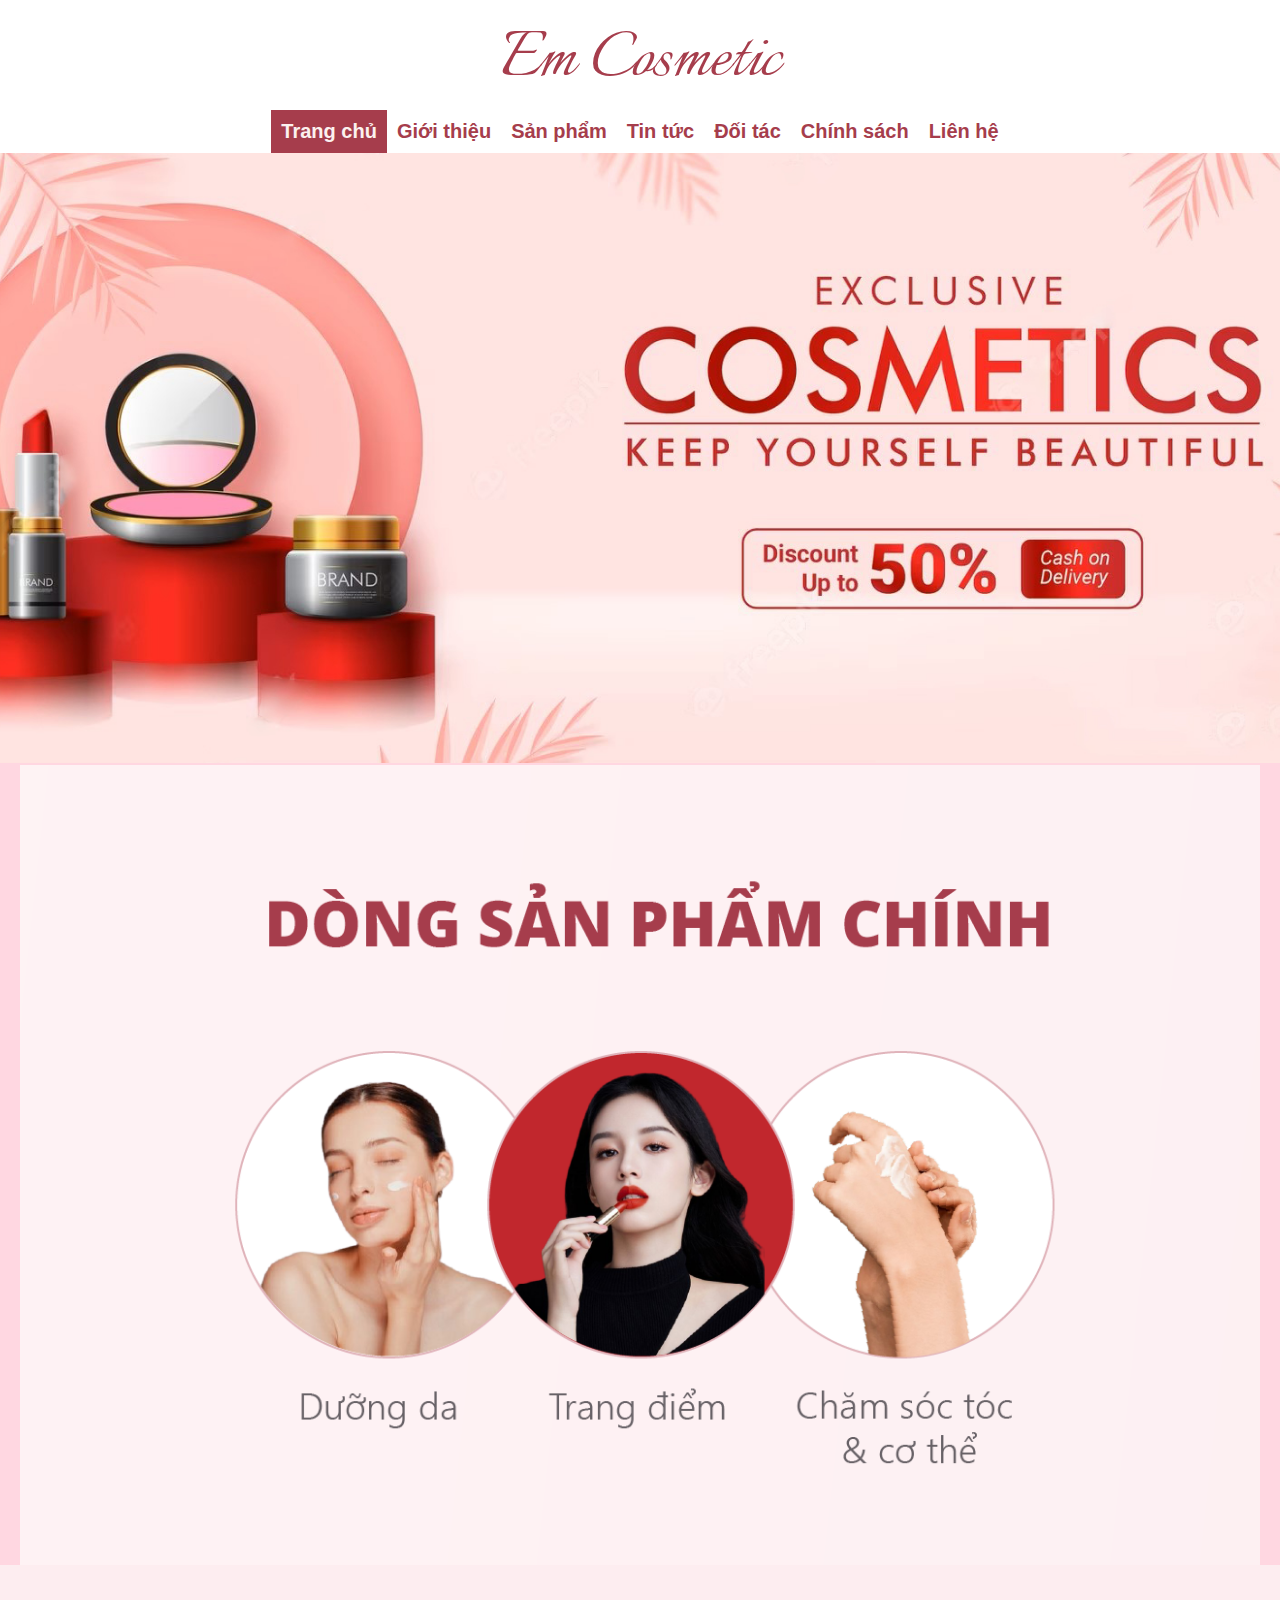
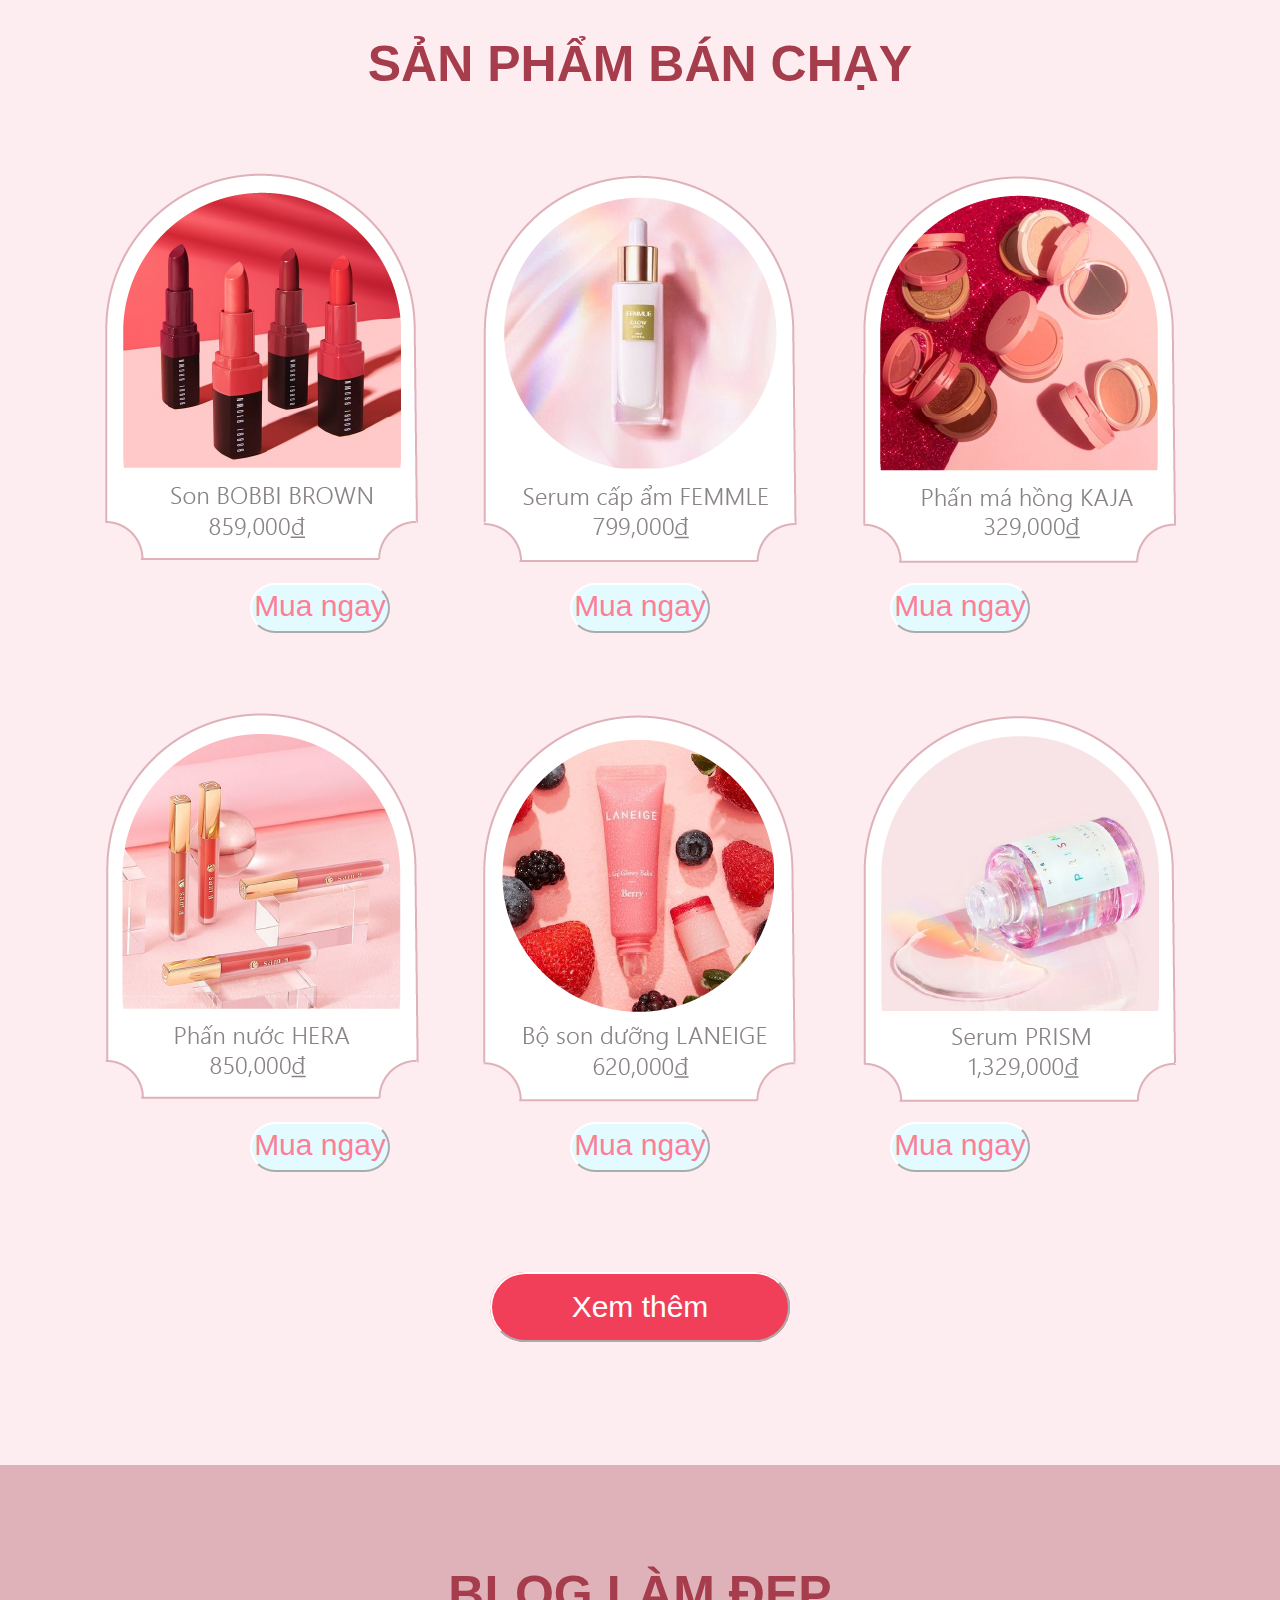
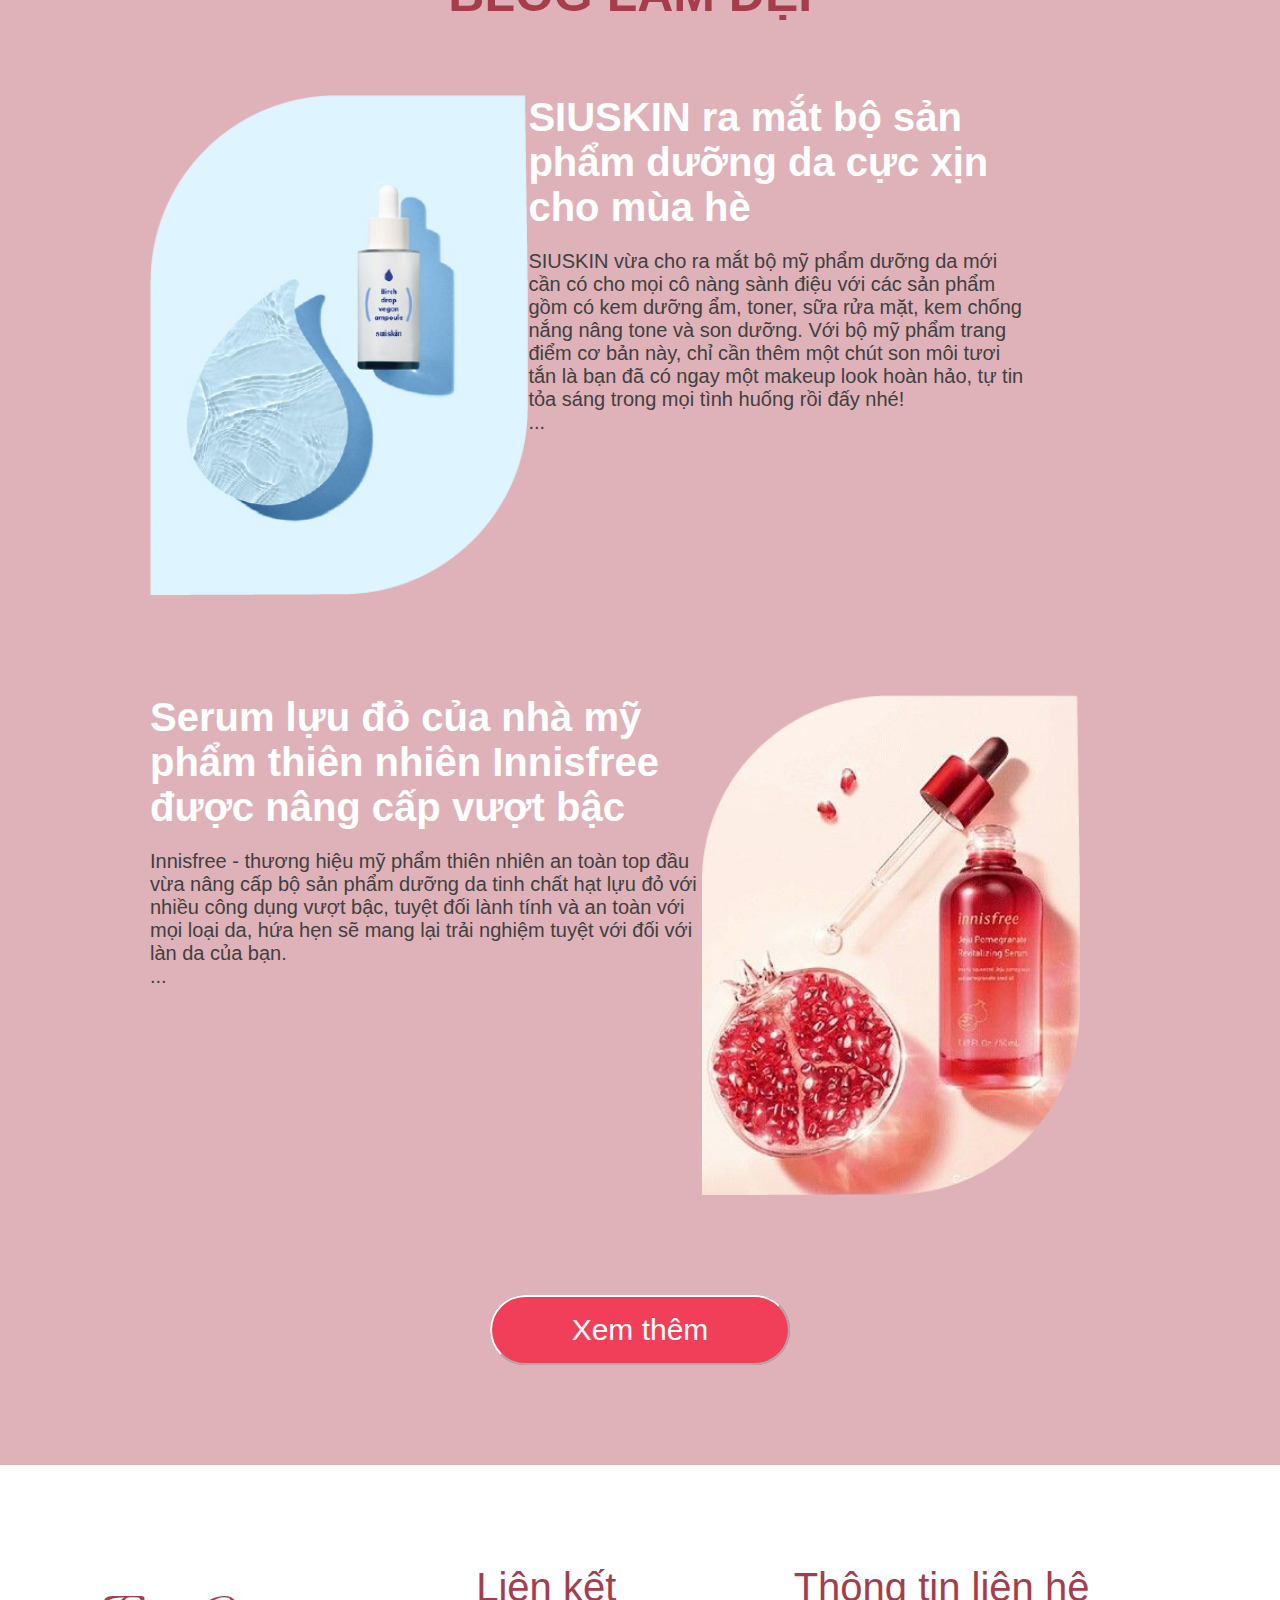
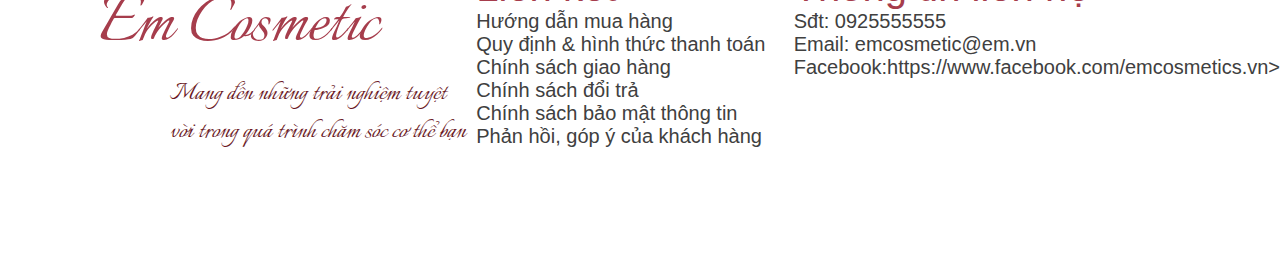
<file: index.html>
<!DOCTYPE html>
<html lang = "en">
<head>
    <meta charset = "UTF-8">
    <meta http-equiv="X-UA-Compatible" content = "IE=edge">
    <meta name = "viewport" content = "width=device-width, initial-scale=1.0">
    <link rel = "stylesheet" href = "./fontawesome-free-6.4.0-web\fontawesome-free-6.4.0-web\css\all.css">
    <link rel = "stylesheet" href = "./style.css">
    
    <link rel="preconnect" href="https://fonts.googleapis.com">
    <link rel="preconnect" href="https://fonts.gstatic.com" crossorigin>
    <link href="https://fonts.googleapis.com/css2?family=Great+Vibes&family=Italianno&display=swap" rel="stylesheet">



   
    <title>Em Cosmetic</title>
</head>
<body>
    

  <!--   <div id = "welcome">Welcome to Em Cosmetic!</div>-->
    <div id = "shop">Em Cosmetic</div>
 <!--    <div id = "header">
            <div class = "headertwo">
                <div class = "headertwo1"><i class="fa-sharp fa-solid fa-magnifying-glass"></i></div>
                
            </div>
            <div class = "headertwo">
                <i class="fa-regular fa-user"></i>
            </div>
            <div class = "headertwo">
                <i class="fa-solid fa-cart-shopping"></i>
            </div>
            <div class = "headertwo">
                <i class="fa-brands fa-facebook"></i>
            </div>
    </div>-->
 



    <div id = "p1">
        <div id = "navbar">
            <ul class = "navul">
             <!--  <li class = "navli"><a href = "#" class = "active">Trang chủ</a></li>
                <li class = "navli"><a href = "#" class = "lia">Giới thiệu</a></li>
                <li class = "navli"><a href = "#" class = "lia">Sản phẩm</a></li>
                <li class = "navli"><a href = "#" class = "lia">Tin tức</a></li>
                <li class = "navli"><a href = "#" class = "lia">Đối tác</a></li>
                <li class = "navli"><a href = "#" class = "lia">Chính sách</a></li>
                <li class = "navli"><a href = "#" class = "lia">Liên hệ</a></li> --> 
                <li class = "navli"><a href = "" class = "navli1">Trang chủ</a></li>
                <li class = "navli"><a href = "./Gioithieu.html"  class = "navli2">Giới thiệu</a></li>
                <li class = "navli"><a href = "./Sanpham.html"  class = "navli3">Sản phẩm</a></li>
                <li class = "navli"><a href = "./Tintuc.html" class = "navli4" >Tin tức</a></li>
                <li class = "navli"><a href = "./Doitac.html"  class = "navli5">Đối tác</a></li>
                <li class = "navli"><a href = "./Chinhsach.html" class = "navli6" >Chính sách</a></li>
                <li class = "navli"><a href = "./Lienhe.html" class = "navli7" >Liên hệ</a></li>
            </ul>
        </div>
       <div class = "picture">
            <img src="./cosmetic3.jpg"  height = "610">
        </div>    
    </div>

    <div class = "p2">
        <img src="./1x/p2a1.png" height = "800">
    </div>

    <div id = "sanphambanchay">
        <div class = "dem1"></div>
        <div class = "dem2">
            <div class = "dem2a1"></div>
            <div class = "dem2a3">
                <a href = "./Sanpham.html" class = "Sanpham">Sản phẩm bán chạy</a>
            </div>
            <div class = "dem2a2"></div>
        </div>
        <div class = "sp1">
            <img src = "./picture/1x/sp1.png">
        </div>
        <div class = "Button">
           <button class = "Button1">Mua ngay</button>
           <button class = "Button2">Mua ngay</button> 
           <button class = "Button3">Mua ngay</button> 
        </div>
        <div class = "sp2">
            <img src = "picture/1x/sp3.png">
        </div>
        <div class = "Button">
            <button class = "Button1">Mua ngay</button>
            <button class = "Button2">Mua ngay</button>
            <button class = "Button3">Mua ngay</button>
         </div>
         <div class = "Xemthem">
            <a href = "Sanpham.html"  class = "xt" ><button class = "xt-button" >Xem thêm</button></a>
         </div>
    </div>
    
    <div class = "demblog1"></div>
    <div id = "Blog">
        <div class = "Blog-ten">
            <a href = "Tintuc.html" class = "Blog-a">Blog làm đẹp</a>
        </div>
        <div class = "blogspa">
            <img src="./1x/blog.png" class = "blogsp-1">
            <div class = "blogsp-2">
                <a href = "#" class = "blogsp-2-a1">SIUSKIN ra mắt bộ sản phẩm dưỡng da cực xịn cho mùa hè</a>
                <p class = "blogsp-2-a2">SIUSKIN vừa cho ra mắt bộ mỹ phẩm dưỡng da mới cần có cho mọi cô nàng sành điệu với các sản phẩm gồm có kem dưỡng ẩm, toner, sữa rửa mặt, kem chống nắng nâng tone và son dưỡng. Với bộ mỹ phẩm trang điểm cơ bản này, chỉ cần thêm một chút son môi tươi tắn là bạn đã có ngay một makeup look hoàn hảo, tự tin tỏa sáng trong mọi tình huống rồi đấy nhé! <br>...</p>
            </div>   
        </div>  
        <div class="blogspb">
            <div class = "blogsp-4">
                <a href = "#" class = "blogsp-4-a1">Serum lựu đỏ của nhà mỹ phẩm thiên nhiên Innisfree được nâng cấp vượt bậc</a>
                <p class = "blogsp-4-a2">Innisfree - thương hiệu mỹ phẩm thiên nhiên an toàn top đầu vừa nâng cấp bộ sản phẩm dưỡng da tinh chất hạt lựu đỏ với nhiều công dụng vượt bậc, tuyệt đối lành tính và an toàn với mọi loại da, hứa hẹn sẽ mang lại trải nghiệm tuyệt với đối với làn da của bạn.<br>...</p>
            </div>
            <img src="./1x/blog1.png" class = "blogsp-3">
        </div>  

        <div class = "Xemthem">
            <a href = "Tintuc.html"  class = "xt" ><button class = "xt-button" >Xem thêm</button></a>
         </div>
    </div>

    <div id = "end">
        <div class = "end-gioithieu">
    
            <p class = "end-gioithieu-1">Em Cosmetic</p> 
            <p class = "end-gioithieu-2">Mang đến những trải nghiệm tuyệt vời trong quá trình chăm sóc cơ thể bạn</p>
        </div>
        <div class = "end-lienket">
            <p class = "end-lienket-1">Liên kết</p>
            <ul class = "end-lienket-2">
                <li><a href = "#" class = "end-lienket-2-a">Hướng dẫn mua hàng</a></li>
                <li><a href = "#" class = "end-lienket-2-a">Quy định & hình thức thanh toán</a></li>
                <li><a href = "#" class = "end-lienket-2-a">Chính sách giao hàng</a></li>
                <li><a href = "#" class = "end-lienket-2-a">Chính sách đổi trả</a></li>
                <li><a href = "#" class = "end-lienket-2-a">Chính sách bảo mật thông tin</a></li>
                <li><a href = "#" class = "end-lienket-2-a">Phản hồi, góp ý của khách hàng</a></li>
            </ul>
        </div>
        <div class = "end-lienhe">
            <p class = "end-lienhe-1">Thông tin liên hệ</p>
            <ul class = "end-lienhe-2">
                <li>Sđt: 0925555555</li>
                <li>Email: emcosmetic@em.vn</li>
                <li>Facebook:https://www.facebook.com/emcosmetics.vn></li>
            </ul>
        </div>

    </div>
    
        
</body>
</html>
</file>
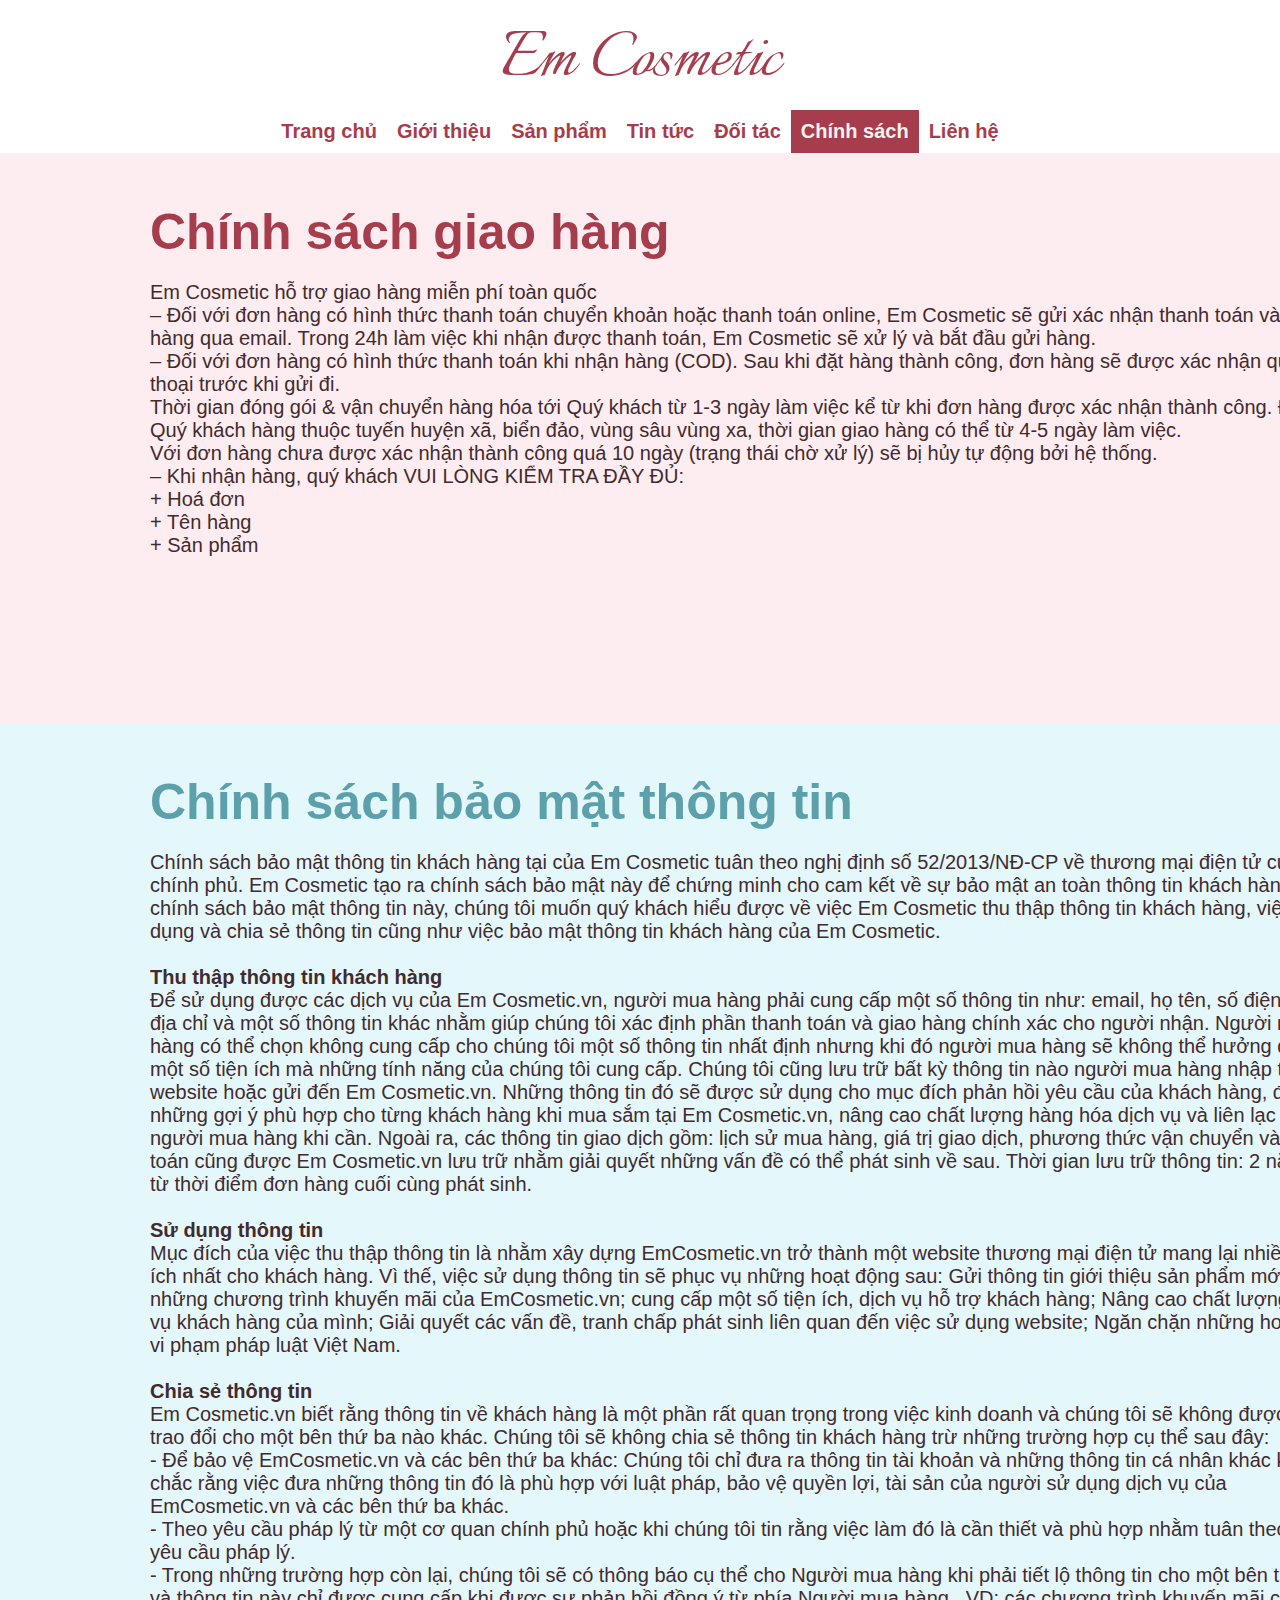
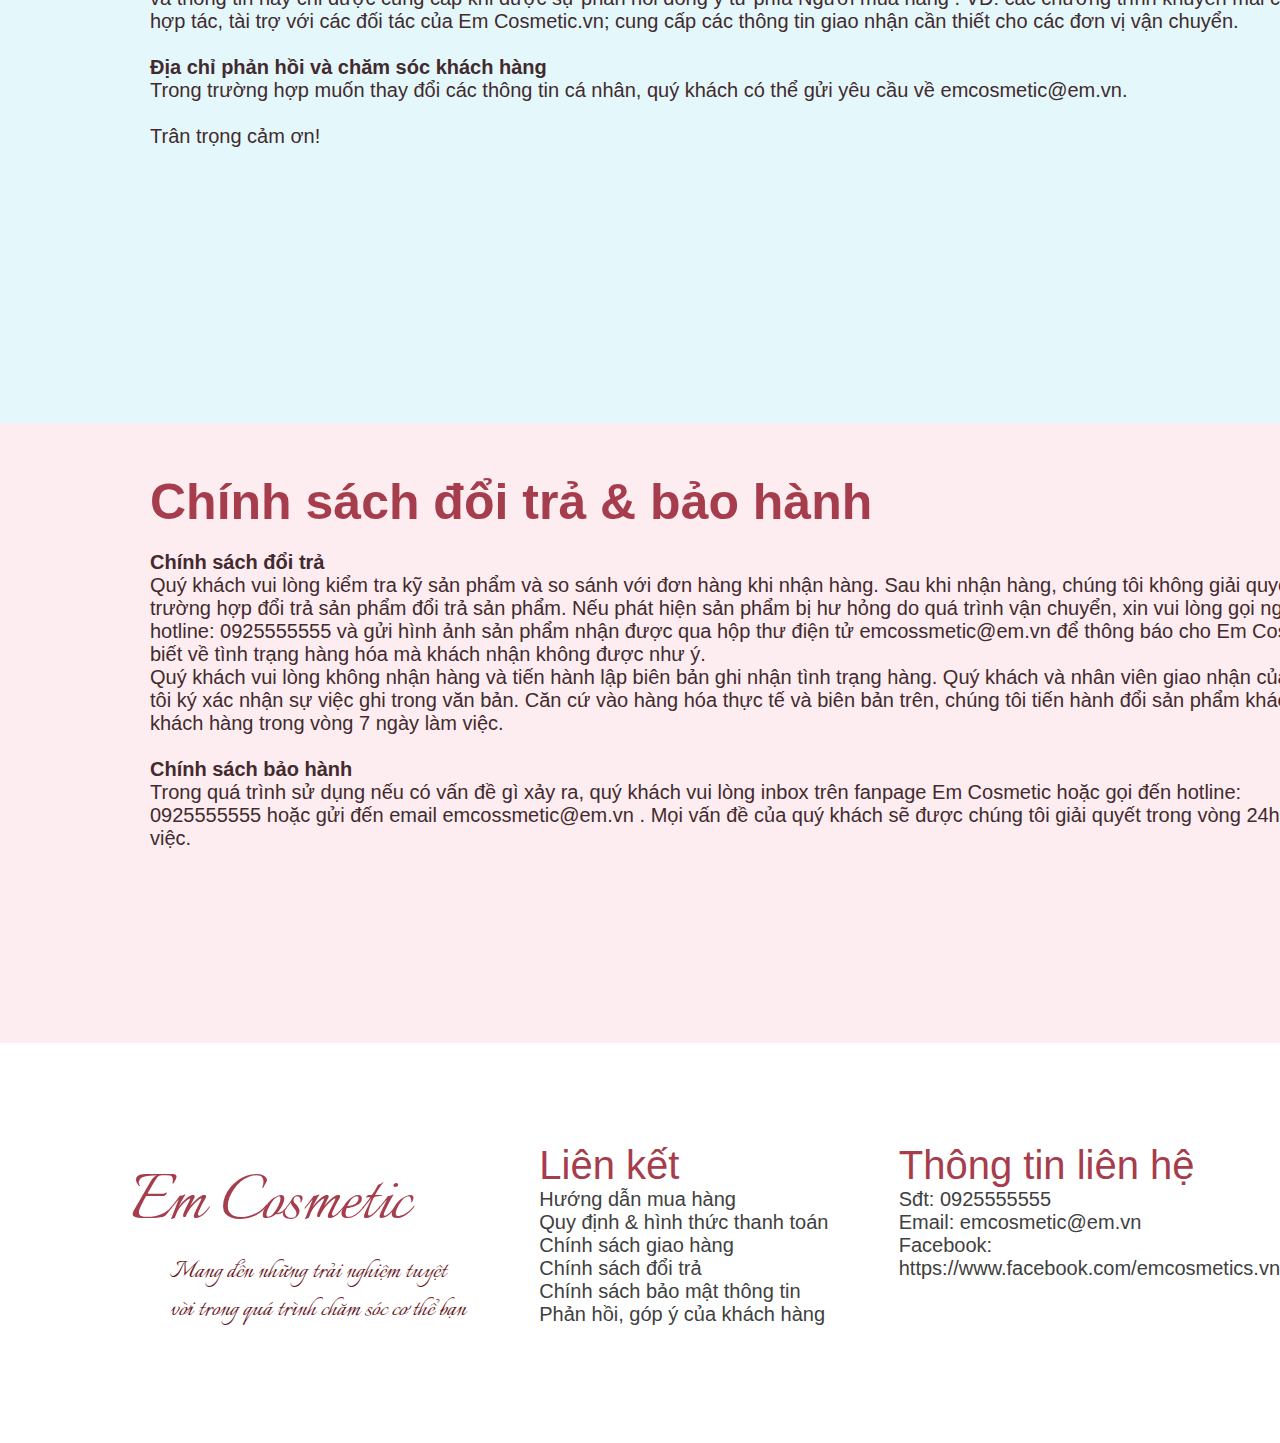
<file: Chinhsach.html>
<!DOCTYPE html>
<html lang = "en">
<head>
    <meta charset = "UTF-8">
    <meta http-equiv="X-UA-Compatible" content = "IE=edge">
    <meta name = "viewport" content = "width=device-width, initial-scale=1.0">
    <link rel = "stylesheet" href = "./fontawesome-free-6.4.0-web\fontawesome-free-6.4.0-web\css\all.css">
    <link rel = "stylesheet" href = "./stylechinhsach.css">
    
    <link rel="preconnect" href="https://fonts.googleapis.com">
    <link rel="preconnect" href="https://fonts.gstatic.com" crossorigin>
    <link href="https://fonts.googleapis.com/css2?family=Great+Vibes&family=Italianno&display=swap" rel="stylesheet">



   
    <title>Em Cosmetic | Chính sách</title>
</head>

<body>
    
    <div id = "shop">Em Cosmetic</div>



   
        <div id = "navbar">
            <ul class = "navul">
                <li class = "navli"><a href = "./index.html" class = "navli1">Trang chủ</a></li>
                <li class = "navli"><a href = "./Gioithieu.html"  class = "navli2">Giới thiệu</a></li>
                <li class = "navli"><a href = "./Sanpham.html"  class = "navli3">Sản phẩm</a></li>
                <li class = "navli"><a href = "./Tintuc.html" class = "navli4" >Tin tức</a></li>
                <li class = "navli"><a href = "./Doitac.html"  class = "navli5">Đối tác</a></li>
                <li class = "navli"><a href = "./Chinhsach.html" class = "navli6" >Chính sách</a></li>
                <li class = "navli"><a href = "./Lienhe.html" class = "navli7" >Liên hệ</a></li>
            </ul>
        </div>

        <div id = "p1">
            <p class = "p1-1">Chính sách giao hàng</p>
            <p class = "p1-2">
                Em Cosmetic hỗ trợ giao hàng miễn phí toàn quốc<br>
                – Đối với đơn hàng có hình thức thanh toán chuyển khoản hoặc thanh toán online, Em Cosmetic sẽ gửi xác nhận thanh toán và giao hàng qua email. Trong 24h làm việc khi nhận được thanh toán, Em Cosmetic sẽ xử lý và bắt đầu gửi hàng.<br>

                – Đối với đơn hàng có hình thức thanh toán khi nhận hàng (COD). Sau khi đặt hàng thành công, đơn hàng sẽ được xác nhận qua điện thoại trước khi gửi đi.<br>

                Thời gian đóng gói & vận chuyển hàng hóa tới Quý khách từ 1-3 ngày làm việc kể từ khi đơn hàng được xác nhận thành công. Đối với Quý khách hàng thuộc tuyến huyện xã, biển đảo, vùng sâu vùng xa, thời gian giao hàng có thể từ 4-5 ngày làm việc.<br>

                Với đơn hàng chưa được xác nhận thành công quá 10 ngày (trạng thái chờ xử lý) sẽ bị hủy tự động bởi hệ thống.<br>

                – Khi nhận hàng, quý khách VUI LÒNG KIỂM TRA ĐẦY ĐỦ:<br>

                + Hoá đơn<br>

                + Tên hàng<br>

                + Sản phẩm<br>
            </p>
        </div>

        <div id = "p2">
            <p class = "p2-1">Chính sách bảo mật thông tin</p>
            <p class = "p2-2">
                Chính sách bảo mật thông tin khách hàng tại của Em Cosmetic tuân theo nghị định số 52/2013/NĐ-CP 
                về thương mại điện tử của chính phủ. Em Cosmetic tạo ra chính sách bảo mật này để chứng minh 
                cho cam kết về sự bảo mật an toàn thông tin khách hàng. Qua chính sách bảo mật thông tin này, 
                chúng tôi muốn quý khách hiểu được về việc Em Cosmetic thu thập thông tin khách hàng, 
                việc sử dụng và chia sẻ thông tin cũng như việc bảo mật thông tin khách hàng của Em Cosmetic.<br>
            <b><br>Thu thập thông tin khách hàng</b><br>	
            Để sử dụng được các dịch vụ của Em Cosmetic.vn, người mua hàng phải cung cấp một số thông tin như: email, họ tên, số điện thoại, địa chỉ và một số thông tin khác nhằm giúp chúng tôi xác định phần thanh toán và giao hàng chính xác cho người nhận. Người mua hàng có thể chọn không cung cấp cho chúng tôi một số thông tin nhất định nhưng khi đó người mua hàng sẽ không thể hưởng được một số tiện ích mà những tính năng của chúng tôi cung cấp. Chúng tôi cũng lưu trữ bất kỳ thông tin nào người mua hàng nhập trên website hoặc gửi đến Em Cosmetic.vn. Những thông tin đó sẽ được sử dụng cho mục đích phản hồi yêu cầu của khách hàng, đưa ra những gợi ý phù hợp cho từng khách hàng khi mua sắm tại Em Cosmetic.vn, nâng cao chất lượng hàng hóa dịch vụ và liên lạc với người mua hàng khi cần. Ngoài ra, các thông tin giao dịch gồm: lịch sử mua hàng, giá trị giao dịch, phương thức vận chuyển và thanh toán cũng được Em Cosmetic.vn lưu trữ nhằm giải quyết những vấn đề có thể phát sinh về sau. Thời gian lưu trữ thông tin: 2 năm kể từ thời điểm đơn hàng cuối cùng phát sinh.
           <br> <br><b>Sử dụng thông tin</b>
            <br>Mục đích của việc thu thập thông tin là nhằm xây dựng EmCosmetic.vn 
            trở thành một website thương mại điện tử mang lại nhiều tiện ích nhất cho khách hàng. 
            Vì thế, việc sử dụng thông tin sẽ phục vụ những hoạt động sau: Gửi thông tin giới thiệu sản 
            phẩm mới và những chương trình khuyến mãi của EmCosmetic.vn; cung cấp một số tiện ích, 
            dịch vụ hỗ trợ khách hàng; Nâng cao chất lượng dịch vụ khách hàng của mình; Giải quyết các vấn đề, 
            tranh chấp phát sinh liên quan đến việc sử dụng website; Ngăn chặn những hoạt động vi phạm pháp luật Việt Nam.<br>
           <br> <b>Chia sẻ thông tin</b><br>
        Em Cosmetic.vn biết rằng thông tin về khách hàng là một phần rất quan trọng trong việc kinh doanh 
        và chúng tôi sẽ không được bán, trao đổi cho một bên thứ ba nào khác. 
        Chúng tôi sẽ không chia sẻ thông tin khách hàng trừ những trường hợp cụ thể sau đây:<br>
        - Để bảo vệ EmCosmetic.vn và các bên thứ ba khác: Chúng tôi chỉ đưa ra thông tin tài khoản và 
        những thông tin cá nhân khác khi tin chắc rằng việc đưa những thông tin đó là phù hợp với luật pháp, 
        bảo vệ quyền lợi, tài sản của người sử dụng dịch vụ của EmCosmetic.vn  và các bên thứ ba khác.<br>
        - Theo yêu cầu pháp lý từ một cơ quan chính phủ hoặc khi chúng tôi tin rằng việc làm đó là cần thiết 
        và phù hợp nhằm tuân theo các yêu cầu pháp lý.<br>
        - Trong những trường hợp còn lại, chúng tôi sẽ có thông báo cụ thể cho Người mua hàng khi phải tiết lộ 
        thông tin cho một bên thứ ba và thông tin này chỉ được cung cấp khi được sự phản hồi đồng ý từ phía Người mua hàng . 
        VD: các chương trình khuyến mãi có sự hợp tác, tài trợ với các đối tác của Em Cosmetic.vn; cung cấp các thông tin 
        giao nhận cần thiết cho các đơn vị vận chuyển.<br>
        <b><br>Địa chỉ phản hồi và chăm sóc khách hàng</b><br>
        Trong trường hợp muốn thay đổi các thông tin cá nhân, quý khách có thể gửi yêu cầu về emcosmetic@em.vn. <br><br>

        Trân trọng cảm ơn!
            </p>

        </div>
    
        <div id = "p3">
            <p class = "p3-1">Chính sách đổi trả & bảo hành</p>
            <p class = "p3-2">
                <b>Chính sách đổi trả</b><br>
                Quý khách vui lòng kiểm tra kỹ sản phẩm và so sánh với đơn hàng khi nhận hàng.
                Sau khi nhận hàng, chúng tôi không giải quyết các trường hợp đổi trả sản phẩm đổi trả sản phẩm.
                Nếu phát hiện sản phẩm bị hư hỏng do quá trình vận chuyển, xin vui lòng gọi ngay đến hotline: 0925555555 
                và gửi hình ảnh sản phẩm nhận được qua hộp thư điện tử emcossmetic@em.vn để thông báo cho Em Cosmetic biết 
                về tình trạng hàng hóa mà khách nhận không được như ý.<br>
                Quý khách vui lòng không nhận hàng và tiến hành lập biên bản ghi nhận tình trạng hàng. Quý khách và nhân viên giao nhận của chúng tôi ký xác nhận sự việc ghi trong văn bản.
                Căn cứ vào hàng hóa thực tế và biên bản trên, chúng tôi tiến hành đổi sản phẩm khác cho khách hàng trong vòng 7 ngày làm việc.
                 <br> <br>
               <b> Chính sách bảo hành</b><br>
                Trong quá trình sử dụng nếu có vấn đề gì xảy ra, quý khách vui lòng inbox trên fanpage Em Cosmetic hoặc gọi đến hotline: 0925555555 hoặc gửi đến email emcossmetic@em.vn .
                Mọi vấn đề của quý khách sẽ được chúng tôi giải quyết trong vòng 24h làm việc.
            </p>
        </div>





    <div id = "end">
        <div class = "end-gioithieu">
    
            <p class = "end-gioithieu-1">Em Cosmetic</p> 
            <p class = "end-gioithieu-2">Mang đến những trải nghiệm tuyệt vời trong quá trình chăm sóc cơ thể bạn</p>
        </div>
        <div class = "end-lienket">
            <p class = "end-lienket-1">Liên kết</p>
            <ul class = "end-lienket-2">
                <li><a href = "#" class = "end-lienket-2-a">Hướng dẫn mua hàng</a></li>
                <li><a href = "#" class = "end-lienket-2-a">Quy định & hình thức thanh toán</a></li>
                <li><a href = "#" class = "end-lienket-2-a">Chính sách giao hàng</a></li>
                <li><a href = "#" class = "end-lienket-2-a">Chính sách đổi trả</a></li>
                <li><a href = "#" class = "end-lienket-2-a">Chính sách bảo mật thông tin</a></li>
                <li><a href = "#" class = "end-lienket-2-a">Phản hồi, góp ý của khách hàng</a></li>
            </ul>
        </div>
        <div class = "end-lienhe">
            <p class = "end-lienhe-1">Thông tin liên hệ</p>
            <ul class = "end-lienhe-2">
                <li>Sđt: 0925555555</li>
                <li>Email: emcosmetic@em.vn</li>
                <li>Facebook: https://www.facebook.com/emcosmetics.vn</li>
            </ul>
        </div>

    </div>

 
    
    
        
</body>
</html>
</file>
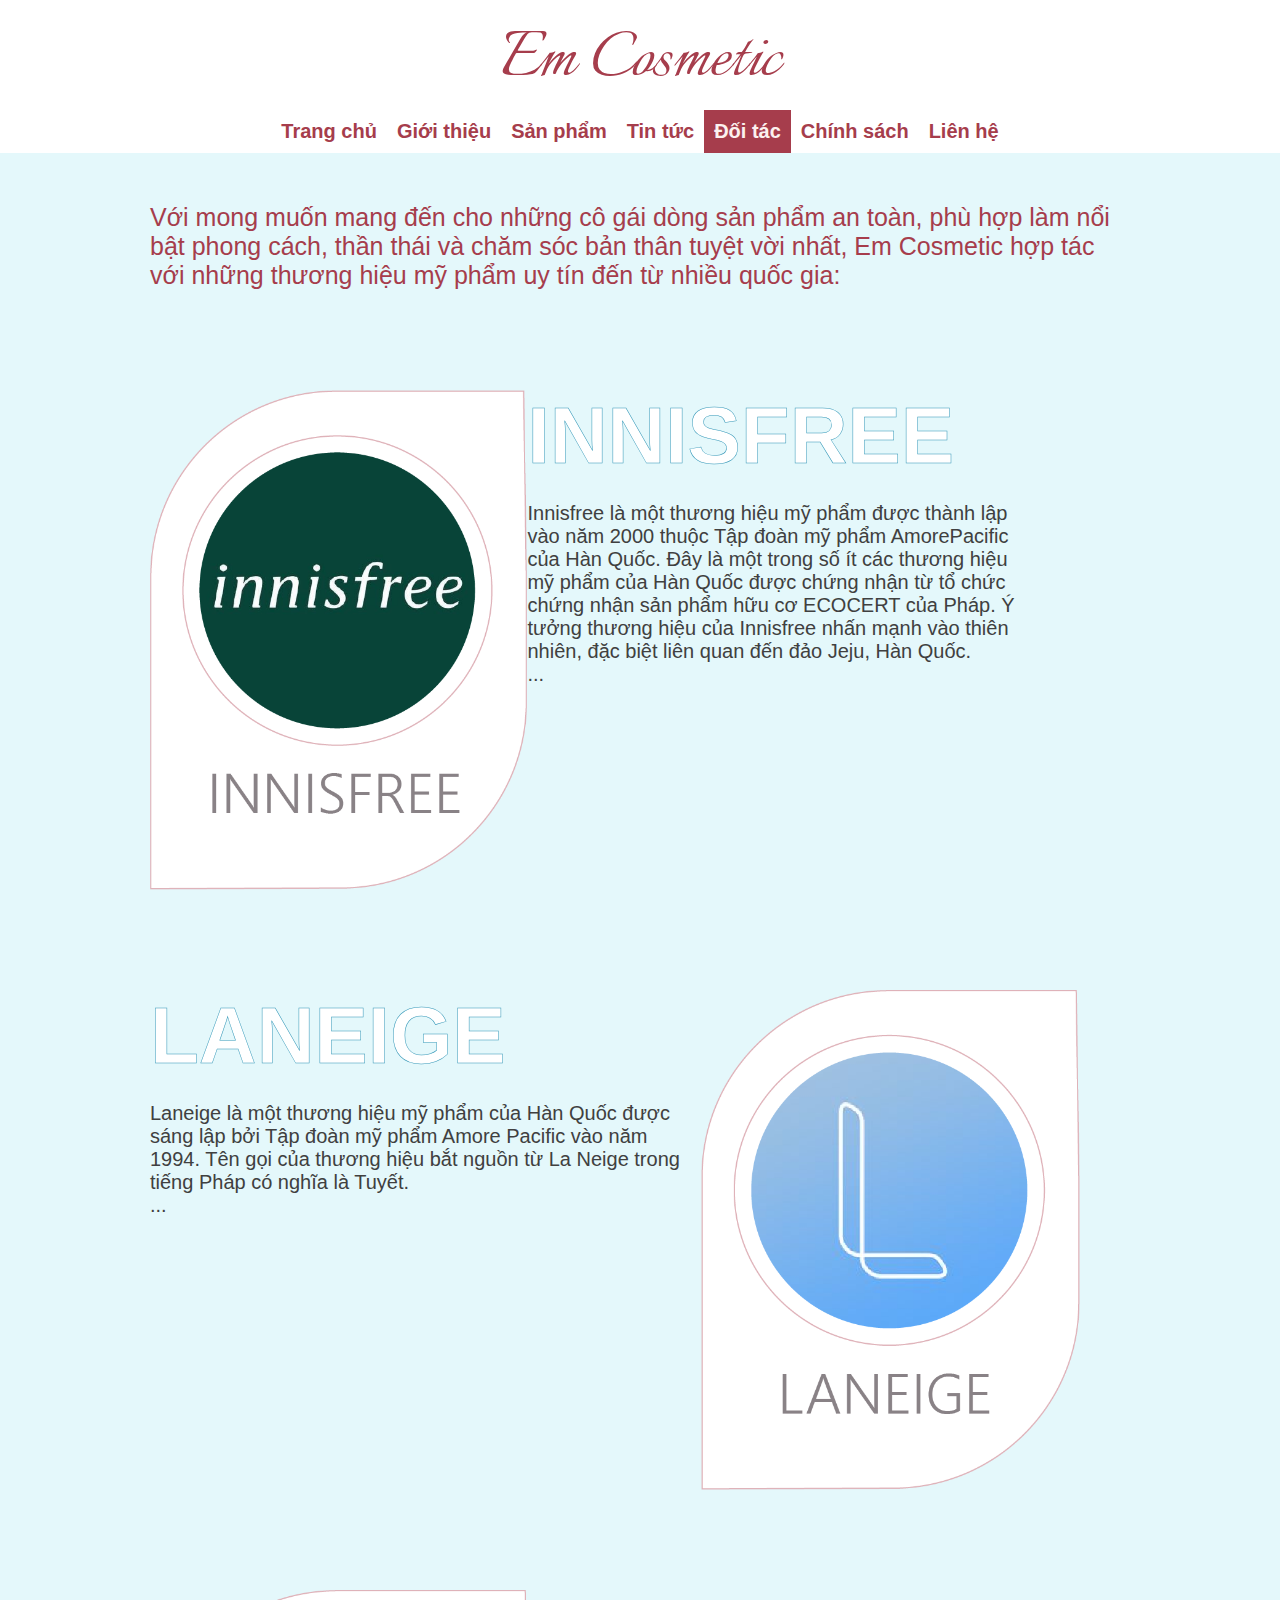
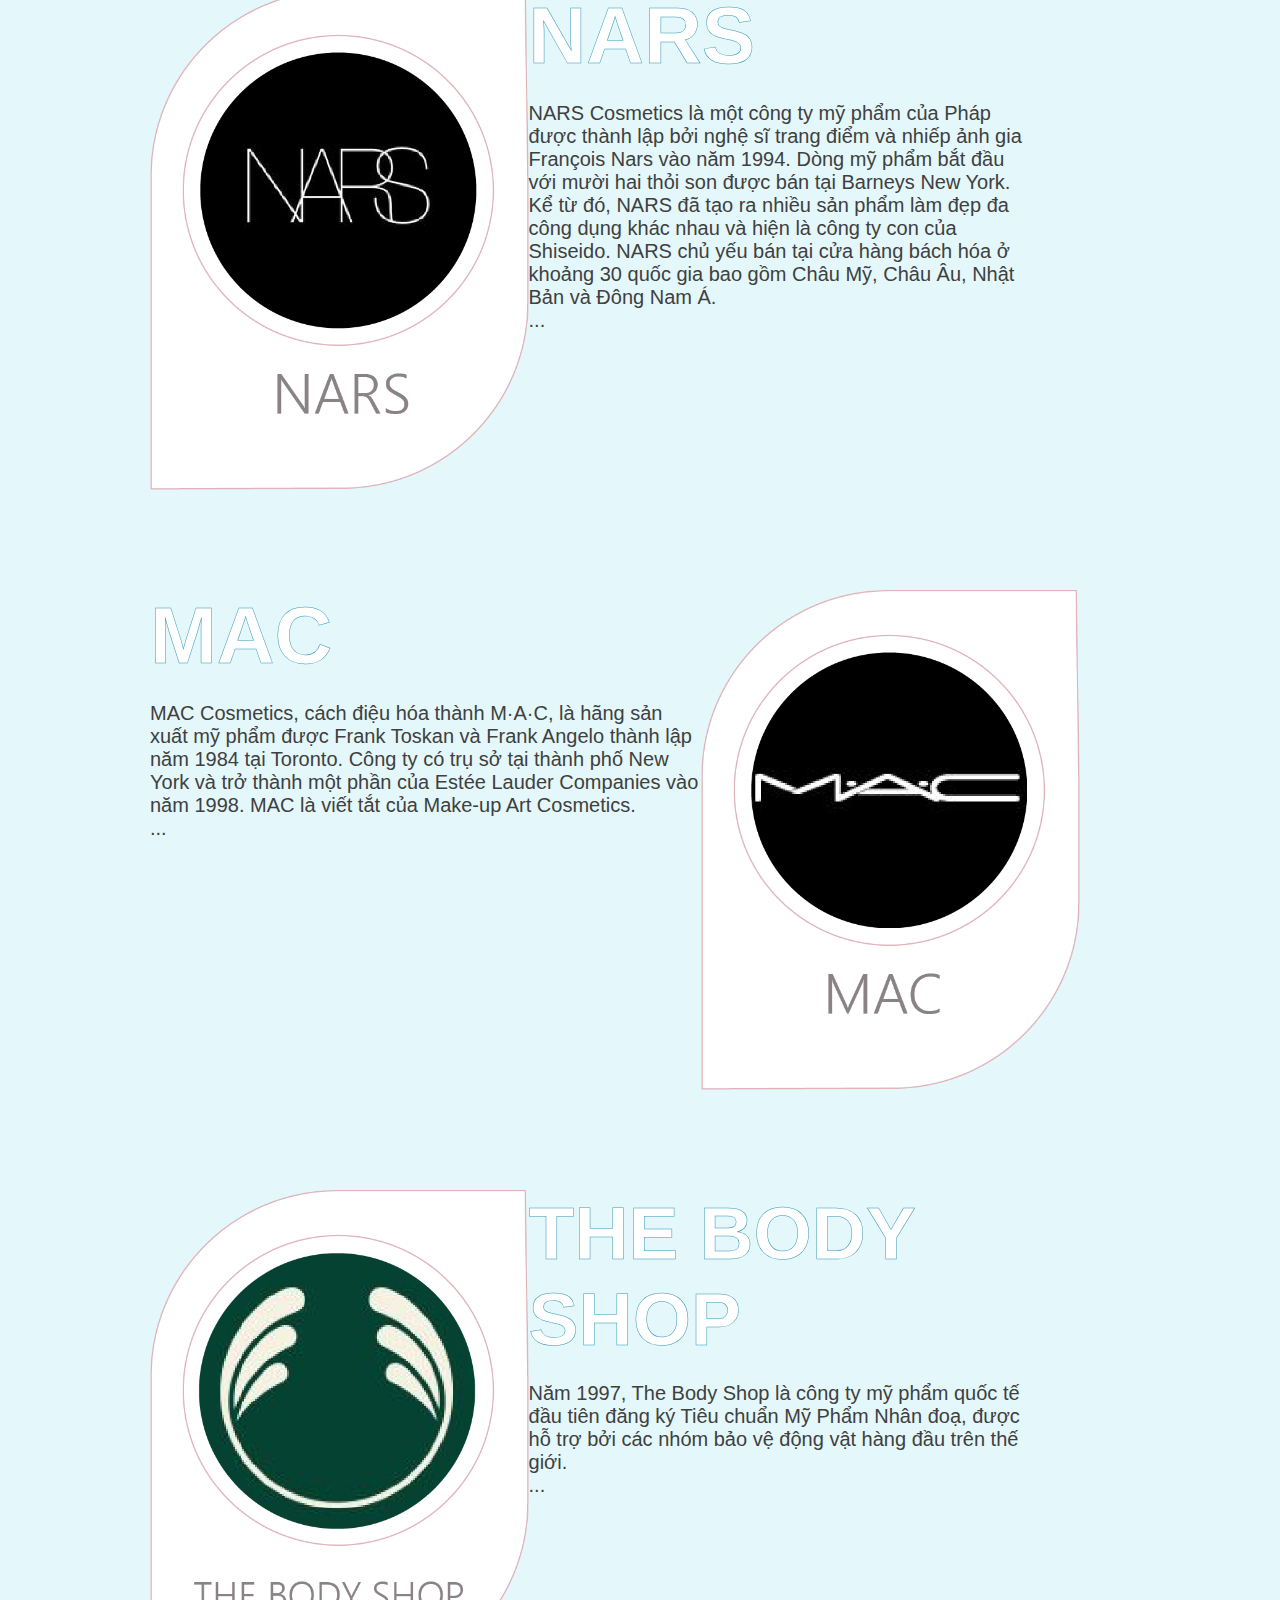
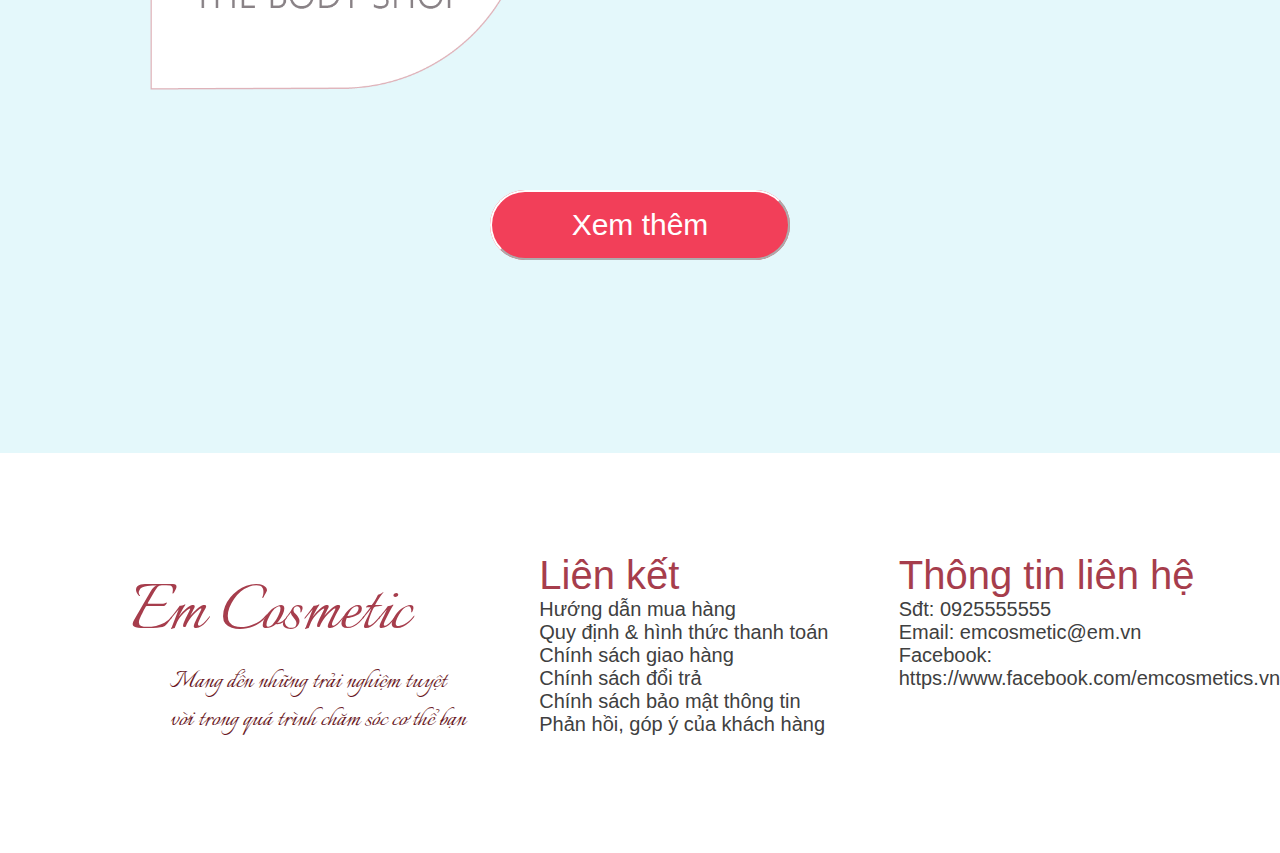
<file: Doitac.html>
<!DOCTYPE html>
<html lang = "en">
<head>
    <meta charset = "UTF-8">
    <meta http-equiv="X-UA-Compatible" content = "IE=edge">
    <meta name = "viewport" content = "width=device-width, initial-scale=1.0">
    <link rel = "stylesheet" href = "./fontawesome-free-6.4.0-web\fontawesome-free-6.4.0-web\css\all.css">
    <link rel = "stylesheet" href = "./styledt.css">
    
    <link rel="preconnect" href="https://fonts.googleapis.com">
    <link rel="preconnect" href="https://fonts.gstatic.com" crossorigin>
    <link href="https://fonts.googleapis.com/css2?family=Great+Vibes&family=Italianno&display=swap" rel="stylesheet">



   
    <title>Em Cosmetic | Đối tác</title>
</head>

<body>
    
    <div id = "shop">Em Cosmetic</div>



   
        <div id = "navbar">
            <ul class = "navul">
                <li class = "navli"><a href = "./index.html" class = "navli1">Trang chủ</a></li>
                <li class = "navli"><a href = "./Gioithieu.html"  class = "navli2">Giới thiệu</a></li>
                <li class = "navli"><a href = "./Sanpham.html"  class = "navli3">Sản phẩm</a></li>
                <li class = "navli"><a href = "./Tintuc.html" class = "navli4" >Tin tức</a></li>
                <li class = "navli"><a href = "./Doitac.html"  class = "navli5">Đối tác</a></li>
                <li class = "navli"><a href = "./Chinhsach.html" class = "navli6" >Chính sách</a></li>
                <li class = "navli"><a href = "./Lienhe.html" class = "navli7" >Liên hệ</a></li>
            </ul>
        </div>
    
        <div id = "doitac">
            <div class = "gioithieu">
                <p class = "gioithieu-1">Với mong muốn mang đến cho những cô gái dòng sản phẩm an toàn, phù hợp làm nổi bật phong cách, thần thái  và chăm sóc bản thân tuyệt vời nhất, Em Cosmetic hợp tác với những thương hiệu mỹ phẩm uy tín đến từ nhiều quốc gia: </p>
            </div>
            <div class = "blogspa">
                <img src="./1x/dt1.png" class = "blogsp-1">
                <div class = "blogsp-2">
                    <a href = "https://www.innisfree.vn/" class = "blogsp-2-a1">INNISFREE</a>
                    <p class = "blogsp-2-a2">
                    Innisfree là một thương hiệu mỹ phẩm được thành lập vào năm 2000 thuộc Tập đoàn mỹ phẩm AmorePacific của Hàn Quốc.
                    Đây là một trong số ít các thương hiệu mỹ phẩm của Hàn Quốc được chứng nhận từ tổ chức chứng nhận sản phẩm hữu cơ ECOCERT của Pháp.
                    Ý tưởng thương hiệu của Innisfree nhấn mạnh vào thiên nhiên, đặc biệt liên quan đến đảo Jeju, Hàn Quốc.
                    <br>...</p>
                </div>   
            </div>  
            <div class="blogspb">
                <div class = "blogsp-4">
                    <a href = "https://www.laneige.com.vn/" class = "blogsp-4-a1">LANEIGE</a>
                    <p class = "blogsp-4-a2">
                        Laneige là một thương hiệu mỹ phẩm của Hàn Quốc được sáng lập bởi Tập đoàn mỹ phẩm Amore Pacific vào năm 1994.
                        Tên gọi của thương hiệu bắt nguồn từ La Neige trong tiếng Pháp có nghĩa là Tuyết.
                    <br>...</p>
                </div>
                <img src="./1x/dt2.png" class = "blogsp-3">
            </div>  

            <div class = "blogspc">
                <img src="./1x/dt3.png" class = "blogspc-1">
                <div class = "blogspc-2">
                    <a href = "https://www.narscosmetics.com.vn/vi/home" class = "blogspc-2-a1">NARS</a>
                    <p class = "blogspc-2-a2">
                        NARS Cosmetics là một công ty mỹ phẩm của Pháp được thành lập bởi nghệ sĩ trang điểm và nhiếp ảnh gia François Nars vào năm 1994. 
                        Dòng mỹ phẩm bắt đầu với mười hai thỏi son được bán tại Barneys New York. 
                        Kể từ đó, NARS đã tạo ra nhiều sản phẩm làm đẹp đa công dụng khác nhau và hiện là công ty con của Shiseido. 
                        NARS chủ yếu bán tại cửa hàng bách hóa ở khoảng 30 quốc gia bao gồm Châu Mỹ, Châu Âu, Nhật Bản và Đông Nam Á.
                    <br>...</p>
                </div>   
            </div>  
            <div class="blogspd">
                <div class = "blogspd-4">
                    <a href = "https://www.maccosmetics.com.vn/our-story" class = "blogspd-4-a1">MAC</a>
                    <p class = "blogspd-4-a2">
                        MAC Cosmetics, cách điệu hóa thành M·A·C, là hãng sản xuất mỹ phẩm được Frank Toskan và Frank Angelo thành lập năm 1984 tại Toronto. 
                        Công ty có trụ sở tại thành phố New York và trở thành một phần của Estée Lauder Companies vào năm 1998. 
                        MAC là viết tắt của Make-up Art Cosmetics.
                    <br>...</p>
                </div>
                <img src="./1x/dt4.png" class = "blogspd-3">
            </div>  
            <div class = "blogspe">
                <img src="./1x/dt5.png" class = "blogspe-1">
                <div class = "blogspe-2">
                    <a href = "https://www.thebodyshop.com.vn/" class = "blogspe-2-a1">THE BODY SHOP</a>
                    <p class = "blogspe-2-a2">
                        Năm 1997, The Body Shop là công ty mỹ phẩm quốc tế đầu tiên đăng ký Tiêu chuẩn Mỹ Phẩm Nhân đoạ, 
                        được hỗ trợ bởi các nhóm bảo vệ động vật hàng đầu trên thế giới.
                    <br>...</p>
                </div>   
            </div>  

            <div class = "Xemthem">
                <a href = "Tintuc.html"  class = "xt" ><button class = "xt-button" >Xem thêm</button></a>
             </div>


        </div>















    
    <div id = "end">
        <div class = "end-gioithieu">
    
            <p class = "end-gioithieu-1">Em Cosmetic</p> 
            <p class = "end-gioithieu-2">Mang đến những trải nghiệm tuyệt vời trong quá trình chăm sóc cơ thể bạn</p>
        </div>
        <div class = "end-lienket">
            <p class = "end-lienket-1">Liên kết</p>
            <ul class = "end-lienket-2">
                <li><a href = "#" class = "end-lienket-2-a">Hướng dẫn mua hàng</a></li>
                <li><a href = "#" class = "end-lienket-2-a">Quy định & hình thức thanh toán</a></li>
                <li><a href = "#" class = "end-lienket-2-a">Chính sách giao hàng</a></li>
                <li><a href = "#" class = "end-lienket-2-a">Chính sách đổi trả</a></li>
                <li><a href = "#" class = "end-lienket-2-a">Chính sách bảo mật thông tin</a></li>
                <li><a href = "#" class = "end-lienket-2-a">Phản hồi, góp ý của khách hàng</a></li>
            </ul>
        </div>
        <div class = "end-lienhe">
            <p class = "end-lienhe-1">Thông tin liên hệ</p>
            <ul class = "end-lienhe-2">
                <li>Sđt: 0925555555</li>
                <li>Email: emcosmetic@em.vn</li>
                <li>Facebook: https://www.facebook.com/emcosmetics.vn</li>
            </ul>
        </div>

    </div>

 
    
    
        
</body>
</html>
</file>
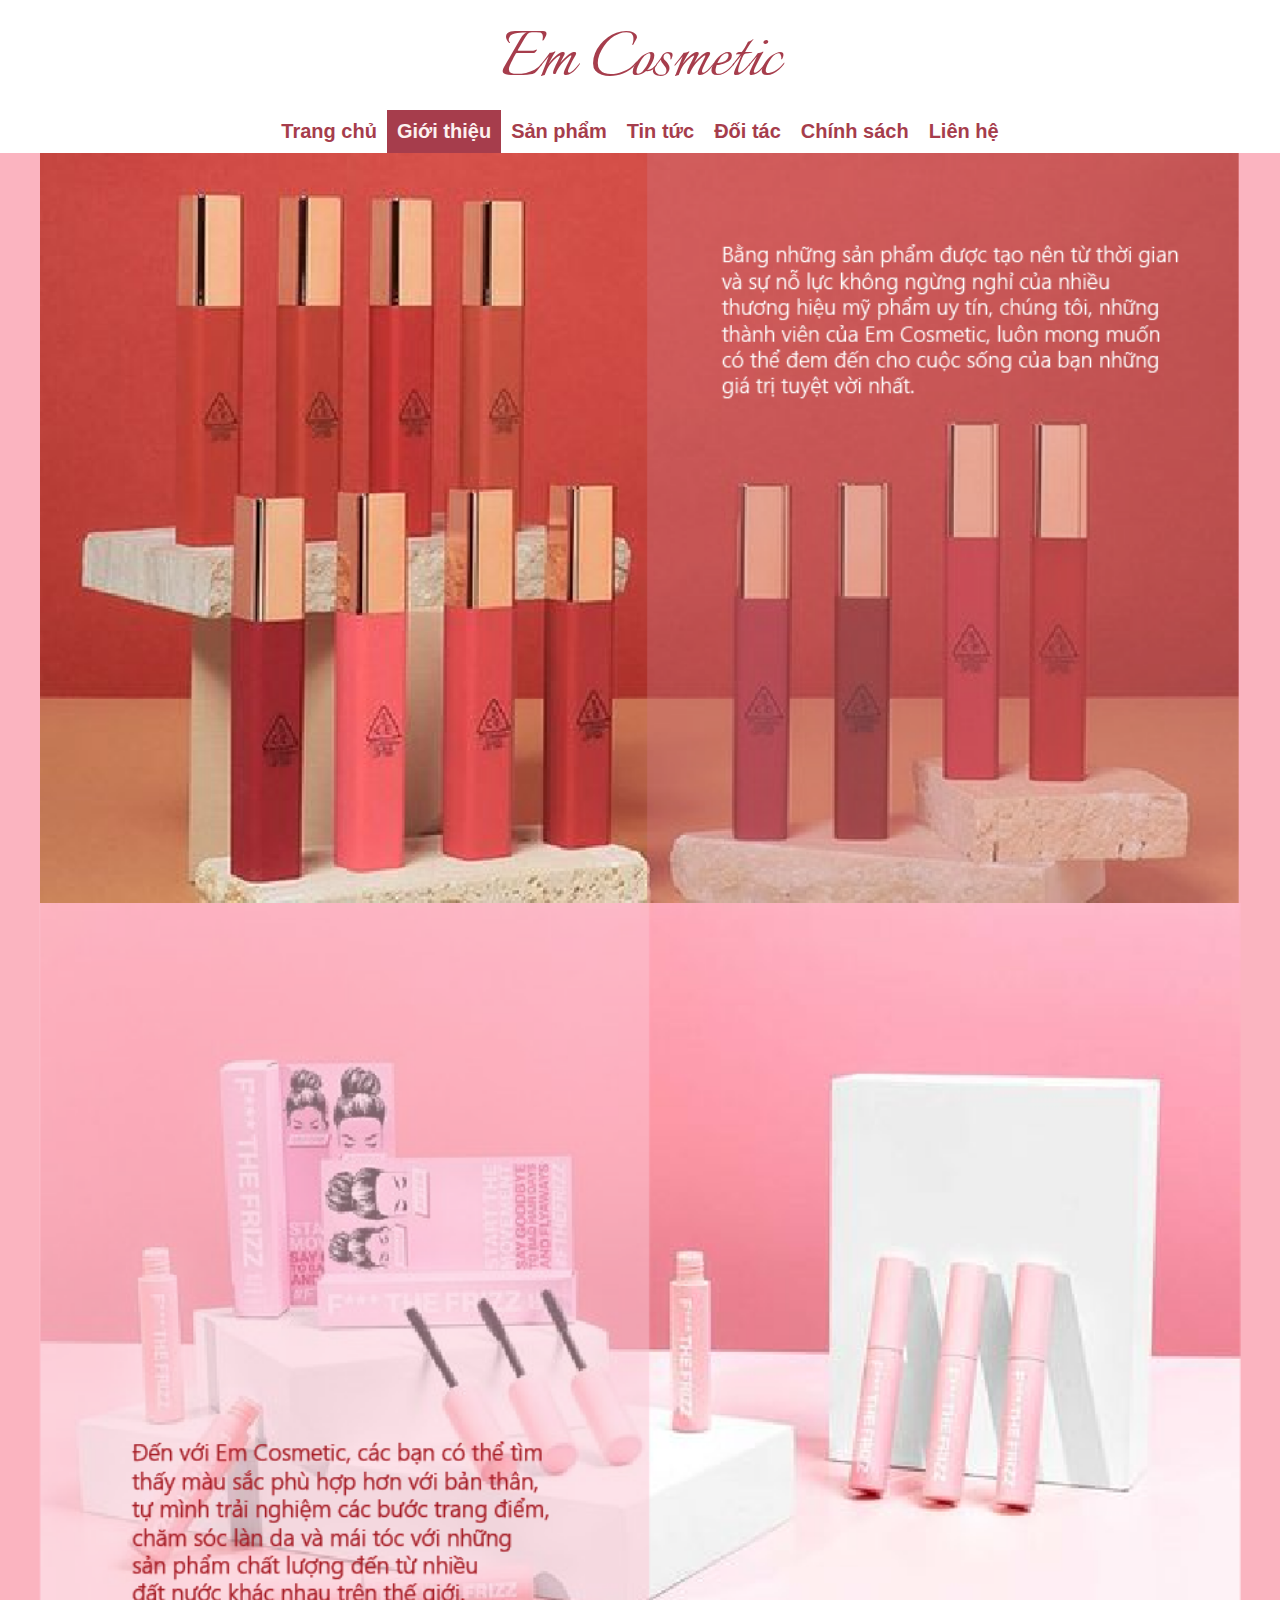
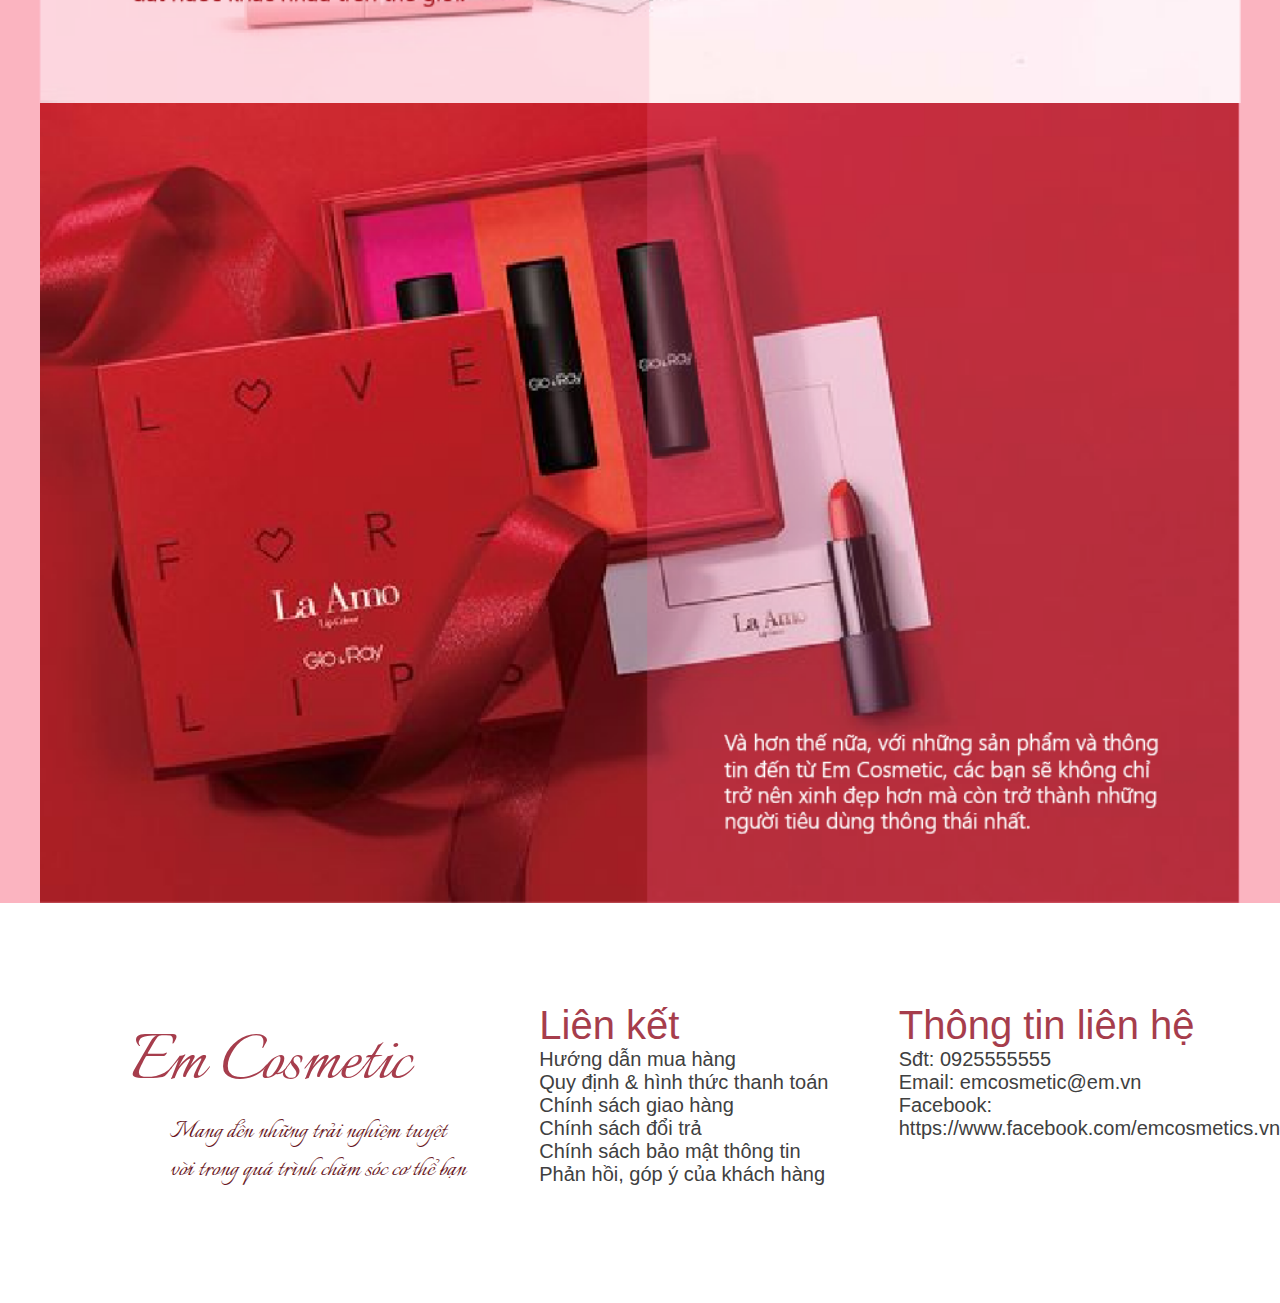
<file: Gioithieu.html>
<!DOCTYPE html>
<html lang = "en">
<head>
    <meta charset = "UTF-8">
    <meta http-equiv="X-UA-Compatible" content = "IE=edge">
    <meta name = "viewport" content = "width=device-width, initial-scale=1.0">
    <link rel = "stylesheet" href = "./fontawesome-free-6.4.0-web\fontawesome-free-6.4.0-web\css\all.css">
    <link rel = "stylesheet" href = "./stylegt.css">
    
    <link rel="preconnect" href="https://fonts.googleapis.com">
    <link rel="preconnect" href="https://fonts.gstatic.com" crossorigin>
    <link href="https://fonts.googleapis.com/css2?family=Great+Vibes&family=Italianno&display=swap" rel="stylesheet">



   
    <title>Em Cosmetic | Giới thiệu</title>
</head>

<body>
    
    <div id = "shop">Em Cosmetic</div>



   
        <div id = "navbar">
            <ul class = "navul">
                <li class = "navli"><a href = "./index.html" class = "navli1">Trang chủ</a></li>
                <li class = "navli"><a href = "./Gioithieu.html"  class = "navli2">Giới thiệu</a></li>
                <li class = "navli"><a href = "./Sanpham.html"  class = "navli3">Sản phẩm</a></li>
                <li class = "navli"><a href = "./Tintuc.html" class = "navli4" >Tin tức</a></li>
                <li class = "navli"><a href = "./Doitac.html"  class = "navli5">Đối tác</a></li>
                <li class = "navli"><a href = "./Chinhsach.html" class = "navli6" >Chính sách</a></li>
                <li class = "navli"><a href = "./Lienhe.html" class = "navli7" >Liên hệ</a></li>
            </ul>
        </div>
    <div id = "gt">
        <div class = "gt-1">
            <img src = "./1x/gt1.png" height = "750">
        </div>
        <div class = "gt-2">
            <img src = "./1x/gt2a.png" height = "800">
        </div>
        <div class = "gt-3">
            <img src = "./1x/gt3.png" height = "800">
        </div>
    </div>
    
    <div id = "end">
        <div class = "end-gioithieu">
    
            <p class = "end-gioithieu-1">Em Cosmetic</p> 
            <p class = "end-gioithieu-2">Mang đến những trải nghiệm tuyệt vời trong quá trình chăm sóc cơ thể bạn</p>
        </div>
        <div class = "end-lienket">
            <p class = "end-lienket-1">Liên kết</p>
            <ul class = "end-lienket-2">
                <li><a href = "#" class = "end-lienket-2-a">Hướng dẫn mua hàng</a></li>
                <li><a href = "#" class = "end-lienket-2-a">Quy định & hình thức thanh toán</a></li>
                <li><a href = "#" class = "end-lienket-2-a">Chính sách giao hàng</a></li>
                <li><a href = "#" class = "end-lienket-2-a">Chính sách đổi trả</a></li>
                <li><a href = "#" class = "end-lienket-2-a">Chính sách bảo mật thông tin</a></li>
                <li><a href = "#" class = "end-lienket-2-a">Phản hồi, góp ý của khách hàng</a></li>
            </ul>
        </div>
        <div class = "end-lienhe">
            <p class = "end-lienhe-1">Thông tin liên hệ</p>
            <ul class = "end-lienhe-2">
                <li>Sđt: 0925555555</li>
                <li>Email: emcosmetic@em.vn</li>
                <li>Facebook: https://www.facebook.com/emcosmetics.vn</li>
            </ul>
        </div>

    </div>

 
    
    
        
</body>
</html>
</file>
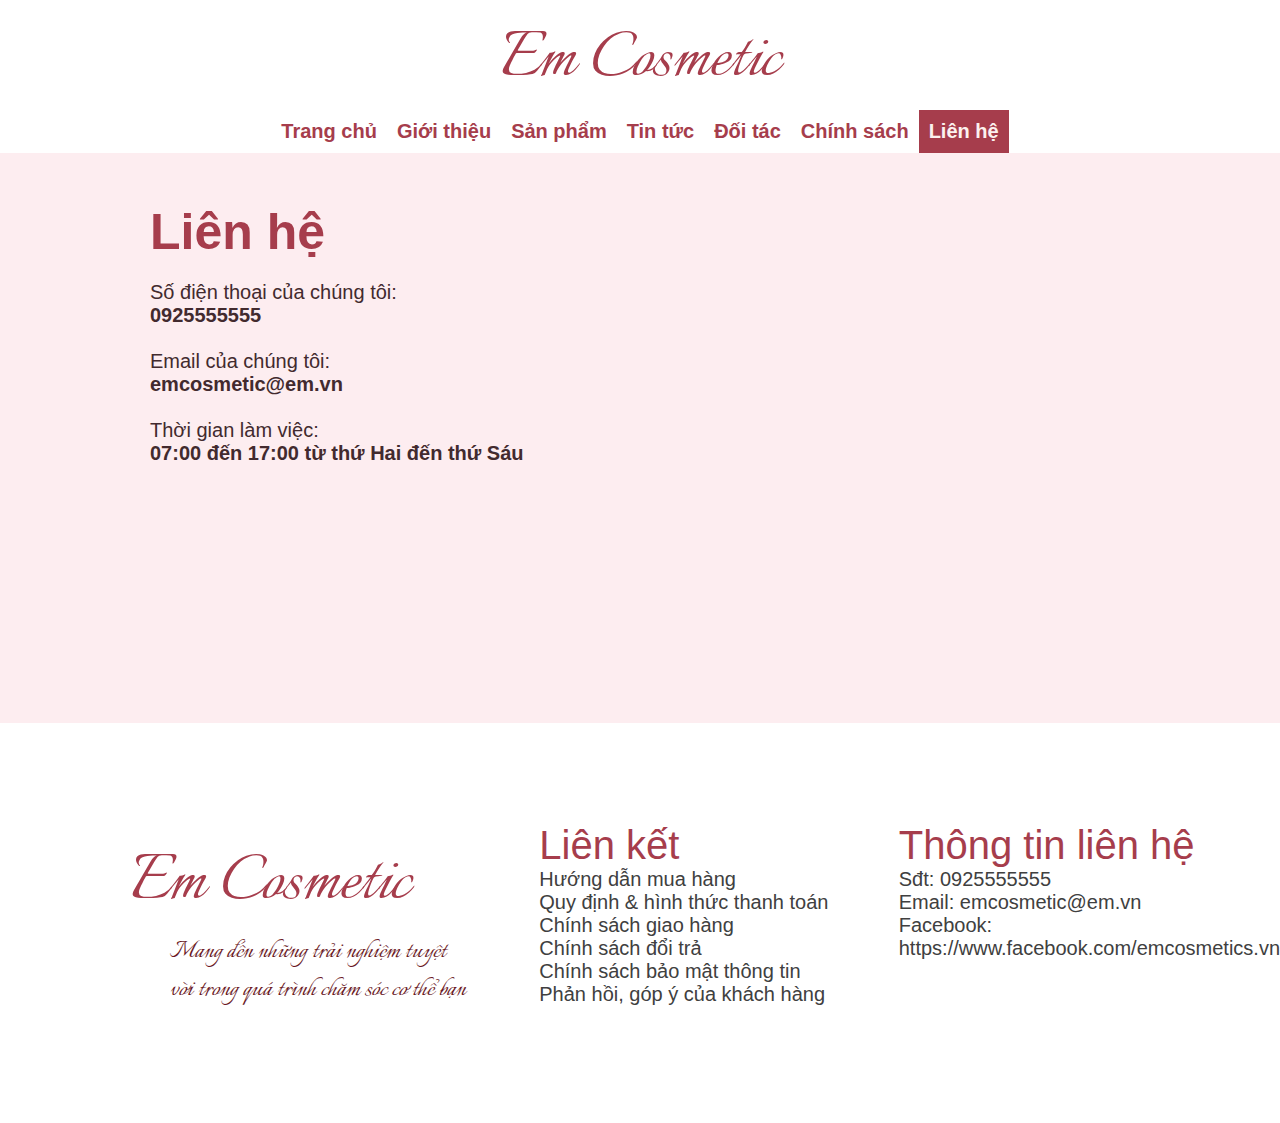
<file: Lienhe.html>
<!DOCTYPE html>
<html lang = "en">
<head>
    <meta charset = "UTF-8">
    <meta http-equiv="X-UA-Compatible" content = "IE=edge">
    <meta name = "viewport" content = "width=device-width, initial-scale=1.0">
    <link rel = "stylesheet" href = "./fontawesome-free-6.4.0-web\fontawesome-free-6.4.0-web\css\all.css">
    <link rel = "stylesheet" href = "./stylelh.css">
    
    <link rel="preconnect" href="https://fonts.googleapis.com">
    <link rel="preconnect" href="https://fonts.gstatic.com" crossorigin>
    <link href="https://fonts.googleapis.com/css2?family=Great+Vibes&family=Italianno&display=swap" rel="stylesheet">



   
    <title>Em Cosmetic |Liên hệ</title>
</head>

<body>
    
    <div id = "shop">Em Cosmetic</div>



    
    <div id = "navbar">
        <ul class = "navul">
            <li class = "navli"><a href = "./index.html" class = "navli1">Trang chủ</a></li>
            <li class = "navli"><a href = "./Gioithieu.html"  class = "navli2">Giới thiệu</a></li>
            <li class = "navli"><a href = "./Sanpham.html"  class = "navli3">Sản phẩm</a></li>
            <li class = "navli"><a href = "./Tintuc.html" class = "navli4" >Tin tức</a></li>
            <li class = "navli"><a href = "./Doitac.html"  class = "navli5">Đối tác</a></li>
            <li class = "navli"><a href = "./Chinhsach.html" class = "navli6" >Chính sách</a></li>
            <li class = "navli"><a href = "./Lienhe.html" class = "navli7" >Liên hệ</a></li>
        </ul>
    </div>

    <div id = "p1">
        <p class = "p1-1">Liên hệ</p>
        <p class = "p1-2">
                Số điện thoại của chúng tôi:<br> <b>0925555555</b> <br> <br>
                Email của chúng tôi:<br><b>emcosmetic@em.vn </b><br><br>
                Thời gian làm việc: <br><b>07:00 đến 17:00 từ thứ Hai đến thứ Sáu </b> 
        </p>
    </div>










<div id = "end">
    <div class = "end-gioithieu">

        <p class = "end-gioithieu-1">Em Cosmetic</p> 
        <p class = "end-gioithieu-2">Mang đến những trải nghiệm tuyệt vời trong quá trình chăm sóc cơ thể bạn</p>
    </div>
    <div class = "end-lienket">
        <p class = "end-lienket-1">Liên kết</p>
        <ul class = "end-lienket-2">
            <li><a href = "#" class = "end-lienket-2-a">Hướng dẫn mua hàng</a></li>
            <li><a href = "#" class = "end-lienket-2-a">Quy định & hình thức thanh toán</a></li>
            <li><a href = "#" class = "end-lienket-2-a">Chính sách giao hàng</a></li>
            <li><a href = "#" class = "end-lienket-2-a">Chính sách đổi trả</a></li>
            <li><a href = "#" class = "end-lienket-2-a">Chính sách bảo mật thông tin</a></li>
            <li><a href = "#" class = "end-lienket-2-a">Phản hồi, góp ý của khách hàng</a></li>
        </ul>
    </div>
    <div class = "end-lienhe">
        <p class = "end-lienhe-1">Thông tin liên hệ</p>
        <ul class = "end-lienhe-2">
            <li>Sđt: 0925555555</li>
            <li>Email: emcosmetic@em.vn</li>
            <li>Facebook: https://www.facebook.com/emcosmetics.vn</li>
        </ul>
    </div>

</div>


 
    
    
        
</body>
</html>
</file>
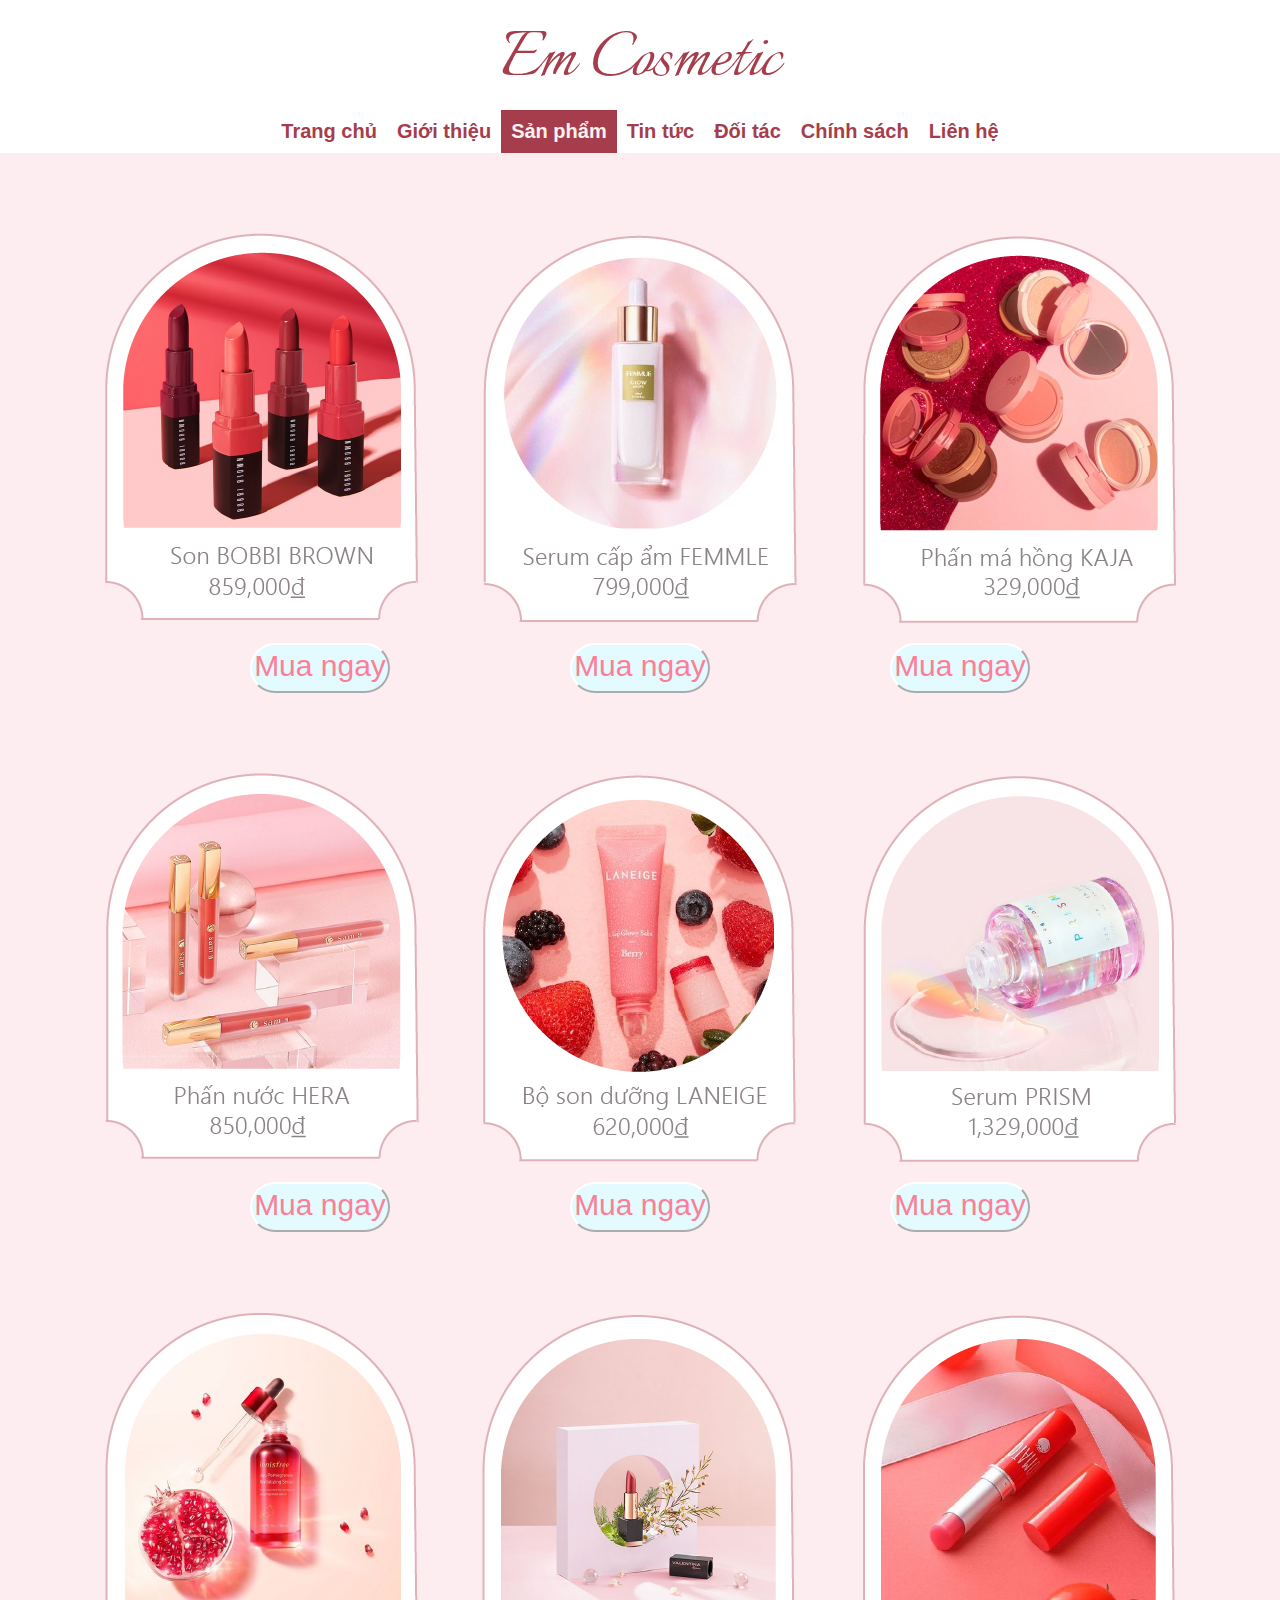
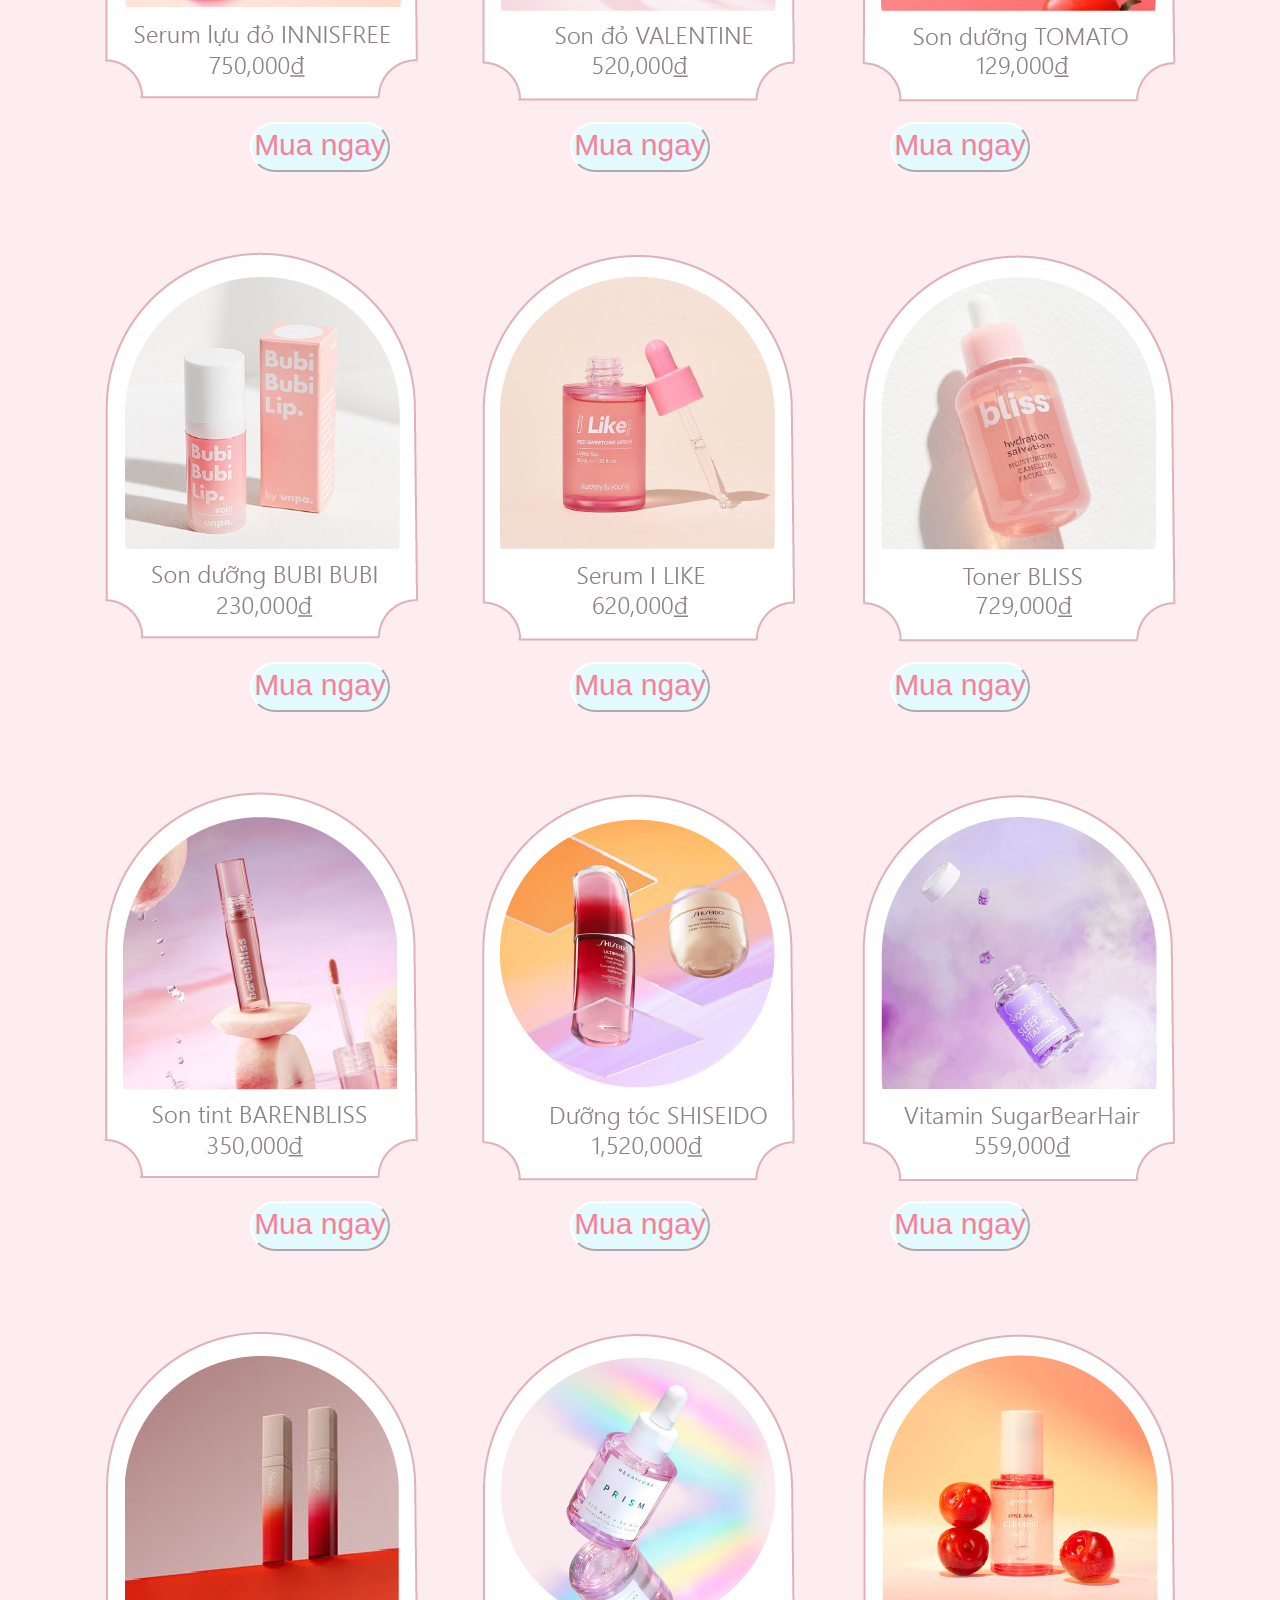
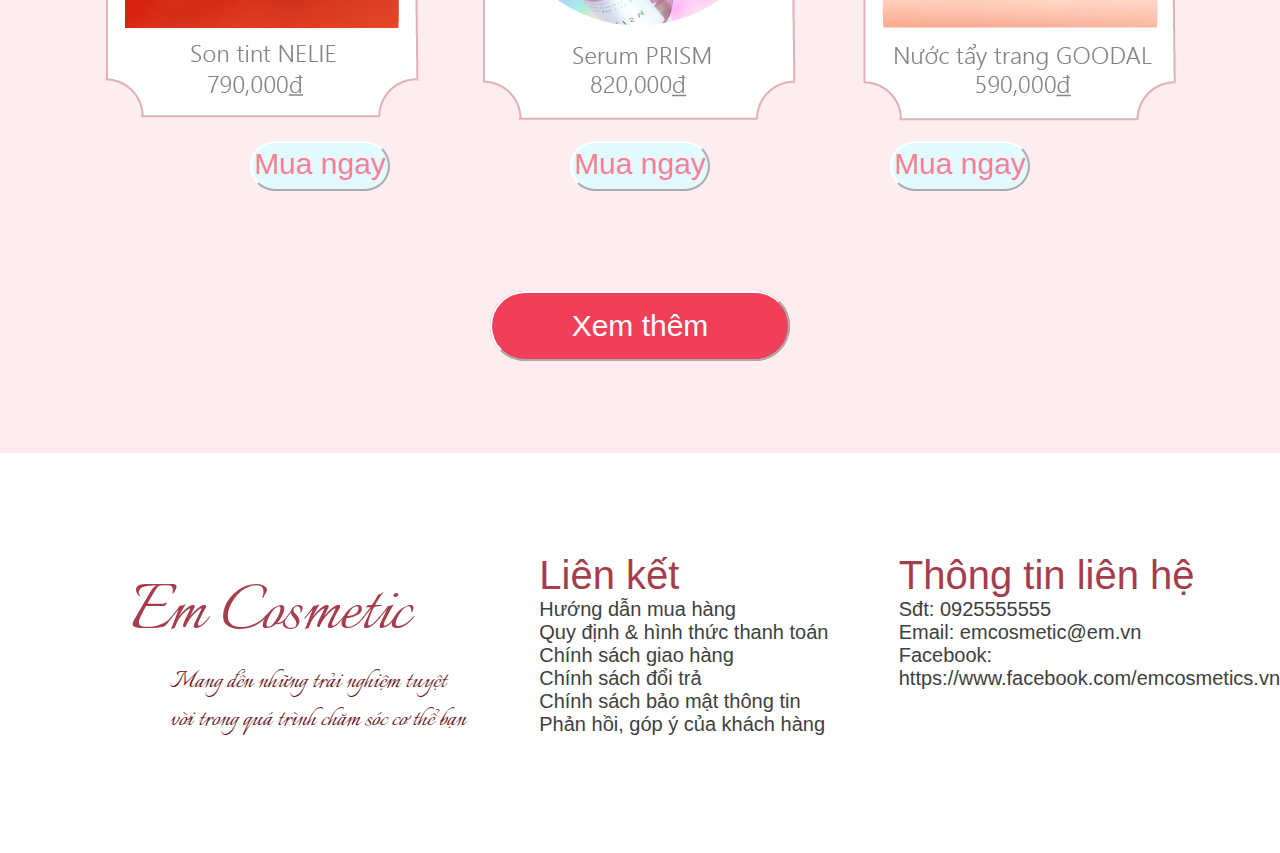
<file: Sanpham.html>
<!DOCTYPE html>
<html lang = "en">
<head>
    <meta charset = "UTF-8">
    <meta http-equiv="X-UA-Compatible" content = "IE=edge">
    <meta name = "viewport" content = "width=device-width, initial-scale=1.0">
    <link rel = "stylesheet" href = "./fontawesome-free-6.4.0-web\fontawesome-free-6.4.0-web\css\all.css">
    <link rel = "stylesheet" href = "./stylesp.css">
    
    <link rel="preconnect" href="https://fonts.googleapis.com">
    <link rel="preconnect" href="https://fonts.gstatic.com" crossorigin>
    <link href="https://fonts.googleapis.com/css2?family=Great+Vibes&family=Italianno&display=swap" rel="stylesheet">



   
    <title>Em Cosmetic | Sản phẩm</title>
</head>

<body>
    
    <div id = "shop">Em Cosmetic</div>



   
        <div id = "navbar">
            <ul class = "navul">
                <li class = "navli"><a href = "./index.html" class = "navli1">Trang chủ</a></li>
                <li class = "navli"><a href = "./Gioithieu.html"  class = "navli2">Giới thiệu</a></li>
                <li class = "navli"><a href = "./Sanpham.html"  class = "navli3">Sản phẩm</a></li>
                <li class = "navli"><a href = "./Tintuc.html" class = "navli4" >Tin tức</a></li>
                <li class = "navli"><a href = "./Doitac.html"  class = "navli5">Đối tác</a></li>
                <li class = "navli"><a href = "./Chinhsach.html" class = "navli6" >Chính sách</a></li>
                <li class = "navli"><a href = "./Lienhe.html" class = "navli7" >Liên hệ</a></li>
            </ul>
        </div>

        <div id = "sanphambanchay">
            <div class = "dem1"></div>
            <div class = "sp1">
                <img src = "./picture/1x/sp1.png">
            </div>
            <div class = "Button">
               <button class = "Button1">Mua ngay</button>
               <button class = "Button2">Mua ngay</button> 
               <button class = "Button3">Mua ngay</button> 
            </div>

            <div class = "sp2">
                <img src = "picture/1x/sp3.png">
            </div>
            <div class = "Button">
                <button class = "Button1">Mua ngay</button>
                <button class = "Button2">Mua ngay</button>
                <button class = "Button3">Mua ngay</button>
             </div>

             <div class = "sp3">
                <img src = "./1x/sp1.png">
            </div>
            <div class = "Button">
                <button class = "Button1">Mua ngay</button>
                <button class = "Button2">Mua ngay</button>
                <button class = "Button3">Mua ngay</button>
             </div>

             <div class = "sp4">
                <img src = "./1x/sp2.png">
            </div>
            <div class = "Button">
                <button class = "Button1">Mua ngay</button>
                <button class = "Button2">Mua ngay</button>
                <button class = "Button3">Mua ngay</button>
             </div>

             <div class = "sp5">
                <img src = "./1x/sp3.png">
            </div>
            <div class = "Button">
                <button class = "Button1">Mua ngay</button>
                <button class = "Button2">Mua ngay</button>
                <button class = "Button3">Mua ngay</button>
             </div>

             <div class = "sp6">
                <img src = "./1x/sp4.png">
            </div>
            <div class = "Button">
                <button class = "Button1">Mua ngay</button>
                <button class = "Button2">Mua ngay</button>
                <button class = "Button3">Mua ngay</button>
             </div>


             <div class = "Xemthem">
                <a href = "Sanpham.html"  class = "xt" ><button class = "xt-button" >Xem thêm</button></a>
             </div>
        </div>
        

        <div id = "end">
            <div class = "end-gioithieu">
        
                <p class = "end-gioithieu-1">Em Cosmetic</p> 
                <p class = "end-gioithieu-2">Mang đến những trải nghiệm tuyệt vời trong quá trình chăm sóc cơ thể bạn</p>
            </div>
            <div class = "end-lienket">
                <p class = "end-lienket-1">Liên kết</p>
                <ul class = "end-lienket-2">
                    <li><a href = "#" class = "end-lienket-2-a">Hướng dẫn mua hàng</a></li>
                    <li><a href = "#" class = "end-lienket-2-a">Quy định & hình thức thanh toán</a></li>
                    <li><a href = "#" class = "end-lienket-2-a">Chính sách giao hàng</a></li>
                    <li><a href = "#" class = "end-lienket-2-a">Chính sách đổi trả</a></li>
                    <li><a href = "#" class = "end-lienket-2-a">Chính sách bảo mật thông tin</a></li>
                    <li><a href = "#" class = "end-lienket-2-a">Phản hồi, góp ý của khách hàng</a></li>
                </ul>
            </div>
            <div class = "end-lienhe">
                <p class = "end-lienhe-1">Thông tin liên hệ</p>
                <ul class = "end-lienhe-2">
                    <li>Sđt: 0925555555</li>
                    <li>Email: emcosmetic@em.vn</li>
                    <li>Facebook: https://www.facebook.com/emcosmetics.vn</li>
                </ul>
            </div>
    
        </div>

</body>
</html>
</file>
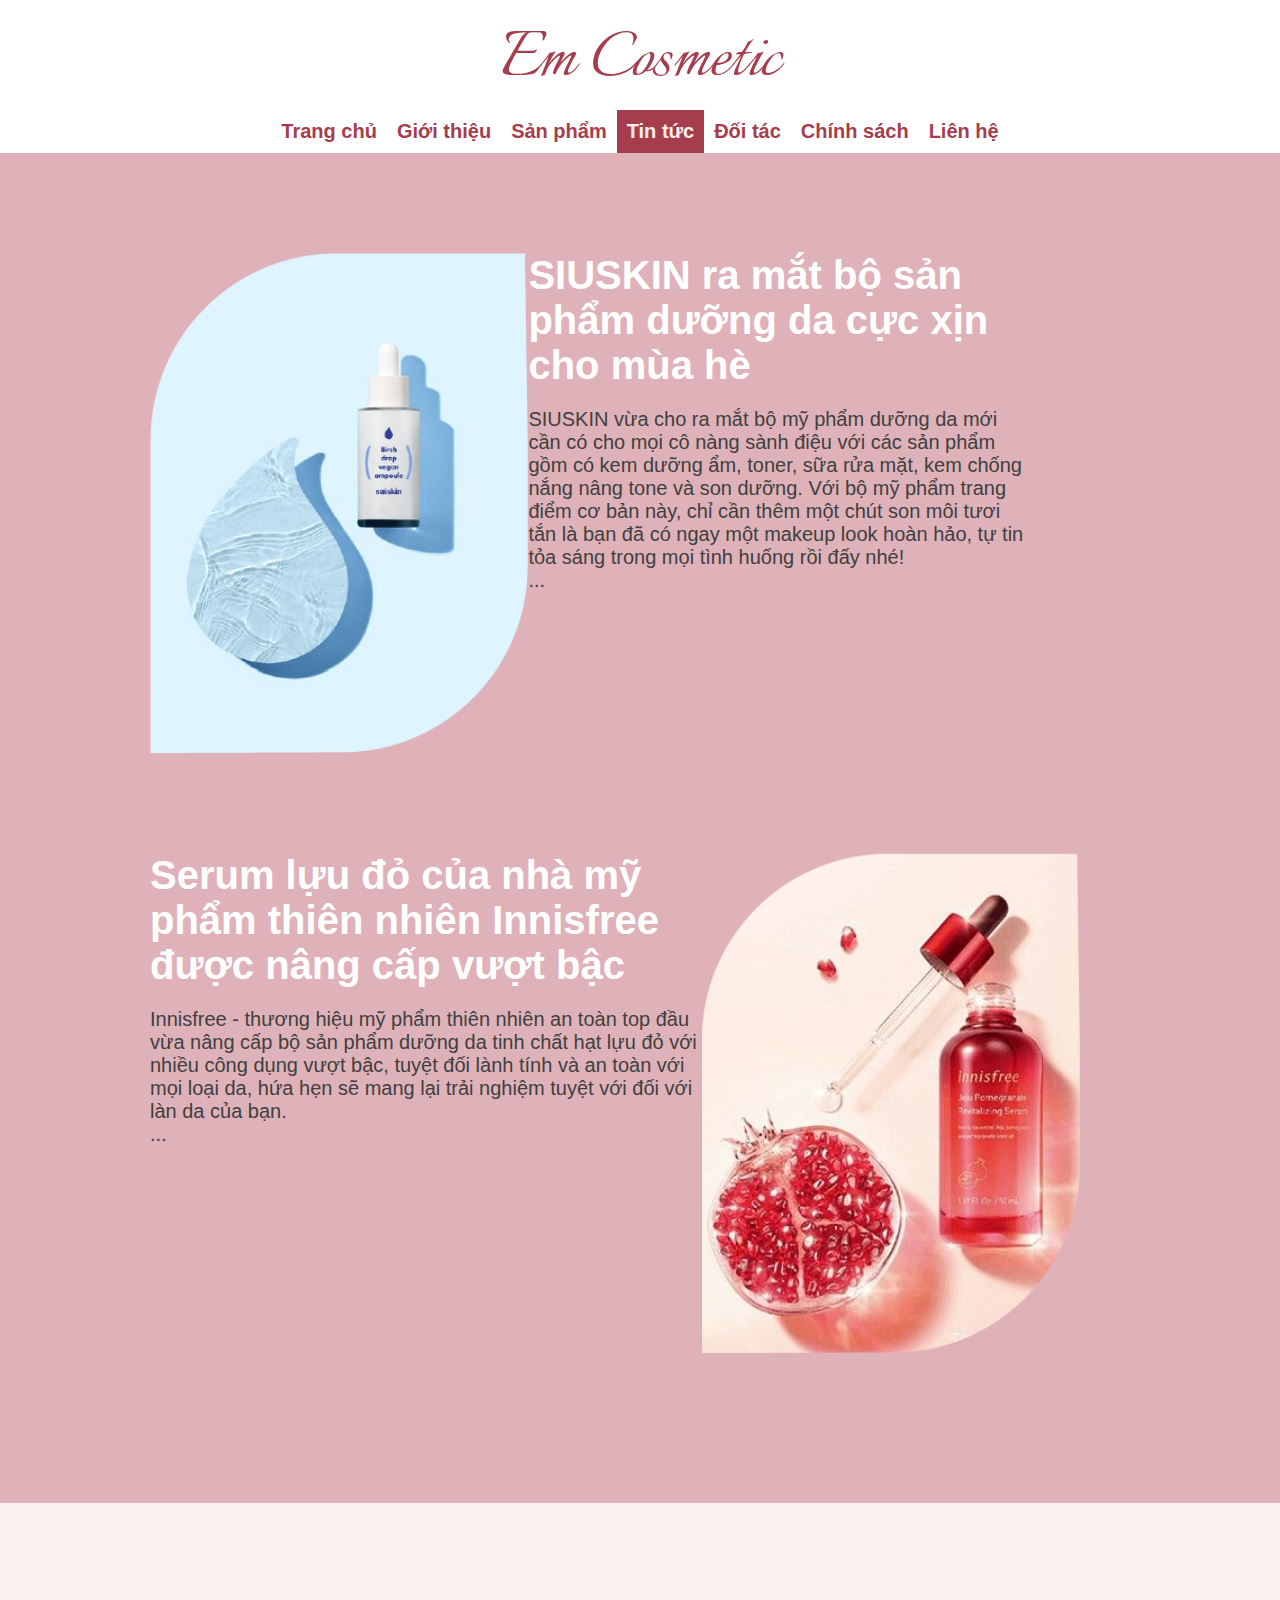
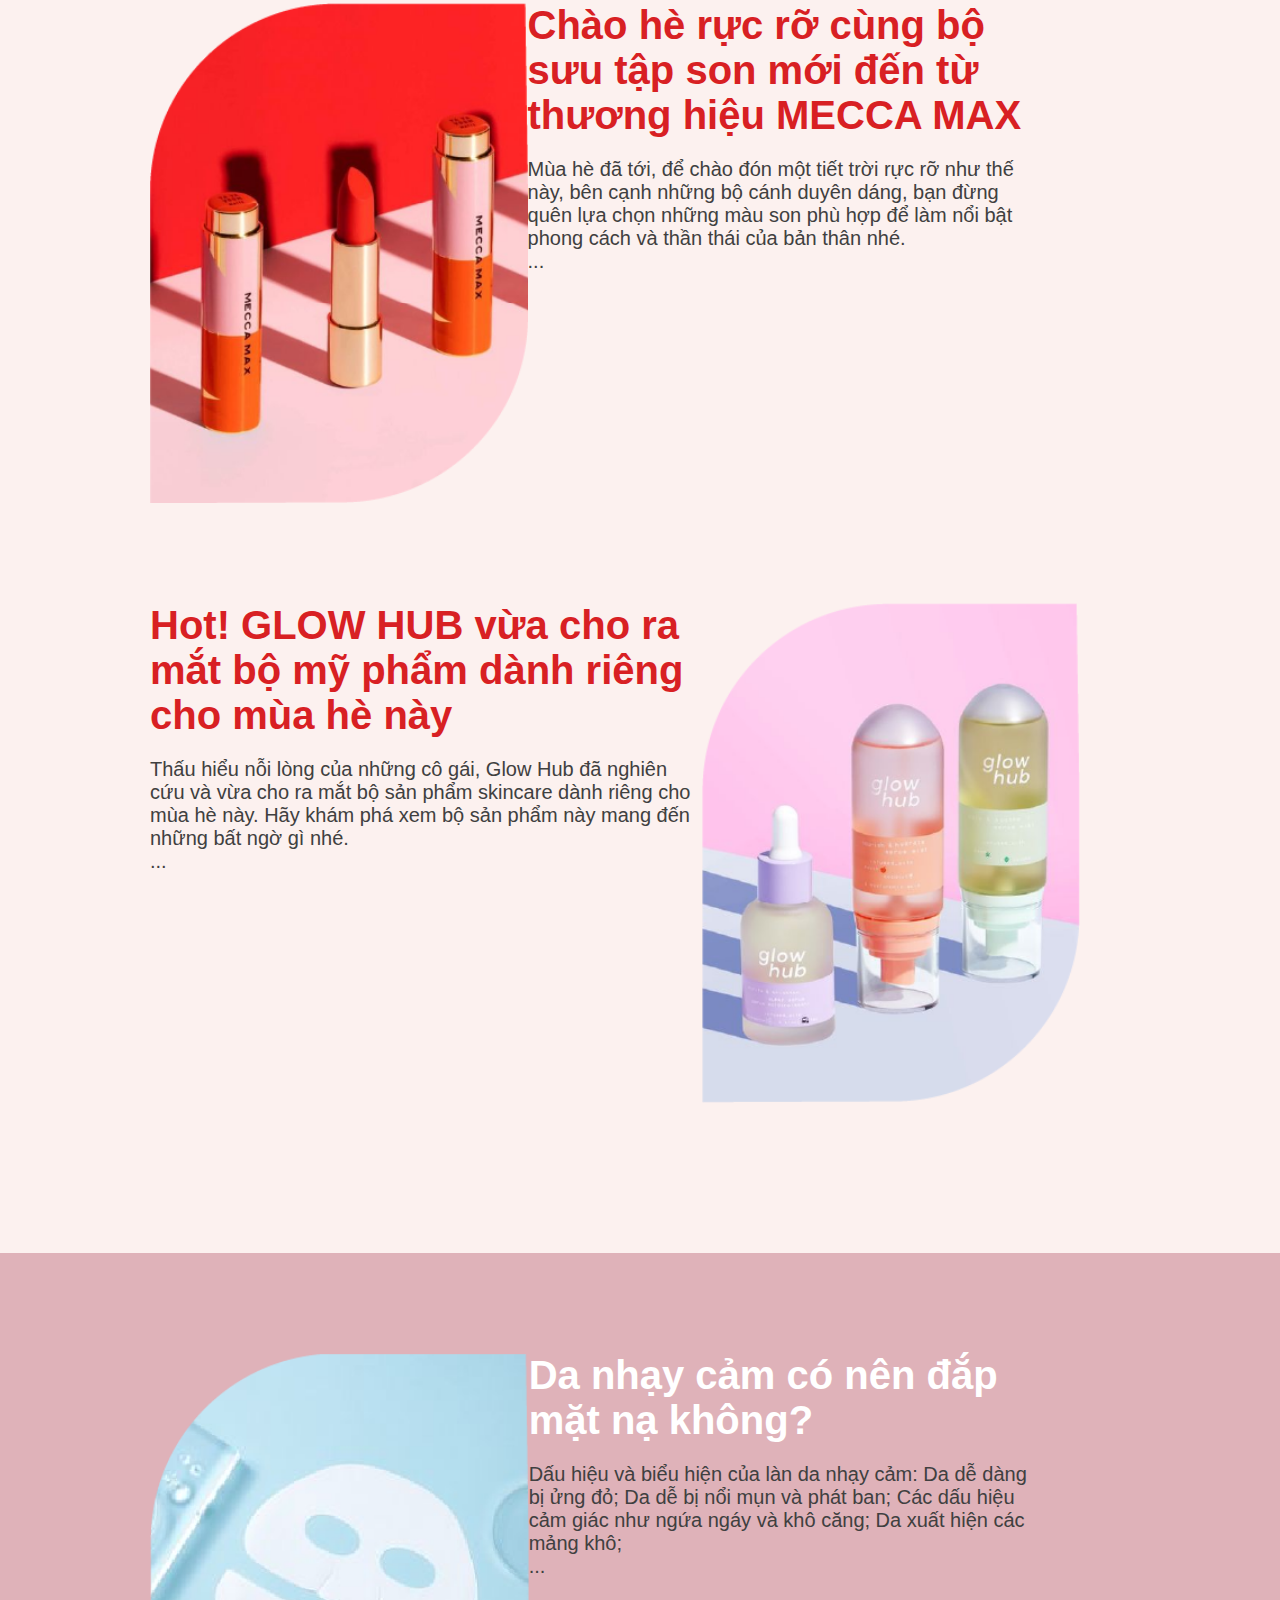
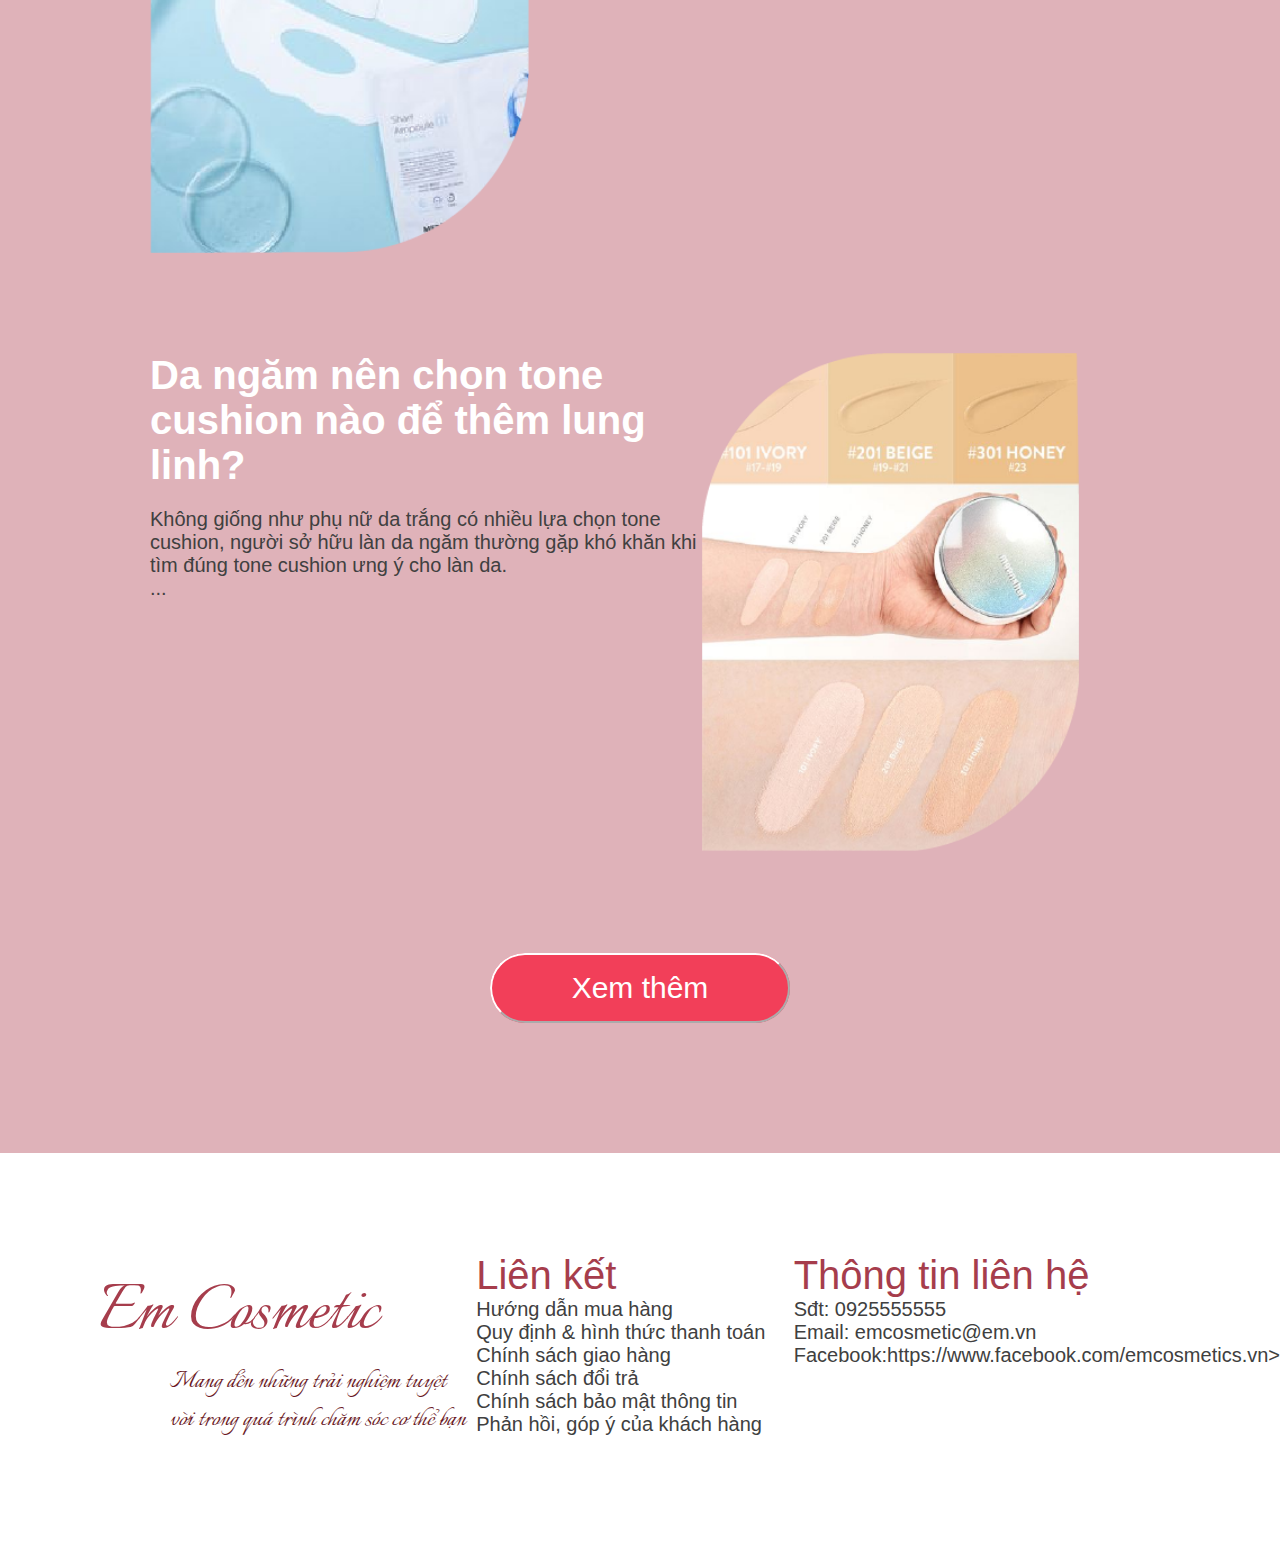
<file: Tintuc.html>
<!DOCTYPE html>
<html lang = "en">
<head>
    <meta charset = "UTF-8">
    <meta http-equiv="X-UA-Compatible" content = "IE=edge">
    <meta name = "viewport" content = "width=device-width, initial-scale=1.0">
    <link rel = "stylesheet" href = "./fontawesome-free-6.4.0-web\fontawesome-free-6.4.0-web\css\all.css">
    <link rel = "stylesheet" href = "./stylett.css">
    
    <link rel="preconnect" href="https://fonts.googleapis.com">
    <link rel="preconnect" href="https://fonts.gstatic.com" crossorigin>
    <link href="https://fonts.googleapis.com/css2?family=Great+Vibes&family=Italianno&display=swap" rel="stylesheet">



   
    <title>Em Cosmetic | Tin tức</title>
</head>

<body>
    
    <div id = "shop">Em Cosmetic</div>



   
        <div id = "navbar">
            <ul class = "navul">
                <li class = "navli"><a href = "./index.html" class = "navli1">Trang chủ</a></li>
                <li class = "navli"><a href = "./Gioithieu.html"  class = "navli2">Giới thiệu</a></li>
                <li class = "navli"><a href = "./Sanpham.html"  class = "navli3">Sản phẩm</a></li>
                <li class = "navli"><a href = "./Tintuc.html" class = "navli4" >Tin tức</a></li>
                <li class = "navli"><a href = "./Doitac.html"  class = "navli5">Đối tác</a></li>
                <li class = "navli"><a href = "./Chinhsach.html" class = "navli6" >Chính sách</a></li>
                <li class = "navli"><a href = "./Lienhe.html" class = "navli7" >Liên hệ</a></li>
            </ul>
        </div>

    <div id = "tintuc-1">
        <div class = "blogspa">
            <img src="./1x/blog.png" class = "blogsp-1">
            <div class = "blogsp-2">
                <a href = "#" class = "blogsp-2-a1">SIUSKIN ra mắt bộ sản phẩm dưỡng da cực xịn cho mùa hè</a>
                <p class = "blogsp-2-a2">SIUSKIN vừa cho ra mắt bộ mỹ phẩm dưỡng da mới cần có cho mọi cô nàng sành điệu với các sản phẩm gồm có kem dưỡng ẩm, toner, sữa rửa mặt, kem chống nắng nâng tone và son dưỡng. Với bộ mỹ phẩm trang điểm cơ bản này, chỉ cần thêm một chút son môi tươi tắn là bạn đã có ngay một makeup look hoàn hảo, tự tin tỏa sáng trong mọi tình huống rồi đấy nhé! <br>...</p>
            </div>   
        </div>  
        <div class="blogspb">
            <div class = "blogsp-4">
                <a href = "#" class = "blogsp-4-a1">Serum lựu đỏ của nhà mỹ phẩm thiên nhiên Innisfree được nâng cấp vượt bậc</a>
                <p class = "blogsp-4-a2">Innisfree - thương hiệu mỹ phẩm thiên nhiên an toàn top đầu vừa nâng cấp bộ sản phẩm dưỡng da tinh chất hạt lựu đỏ với nhiều công dụng vượt bậc, tuyệt đối lành tính và an toàn với mọi loại da, hứa hẹn sẽ mang lại trải nghiệm tuyệt với đối với làn da của bạn.<br>...</p>
            </div>
            <img src="./1x/blog1.png" class = "blogsp-3">
        </div>  
    </div>

    <div id = "tintuc-2">
        <div class = "blogspc">
            <img src="./1x/tt1.png" class = "blogspc-1">
            <div class = "blogspc-2">
                <a href = "#" class = "blogspc-2-a1">Chào hè rực rỡ cùng bộ sưu tập son mới đến từ thương hiệu MECCA MAX</a>
                <p class = "blogspc-2-a2">Mùa hè đã tới, để chào đón một tiết trời rực rỡ như thế này, bên cạnh những bộ cánh duyên dáng, bạn đừng quên lựa chọn những màu son phù hợp để làm nổi bật phong cách và thần thái của bản thân nhé. <br>...</p>
            </div>   
        </div>  
        <div class="blogspd">
            <div class = "blogspd-4">
                <a href = "#" class = "blogspd-4-a1">Hot! GLOW HUB vừa cho ra mắt bộ mỹ phẩm dành riêng cho mùa hè này</a>
                <p class = "blogspd-4-a2">Thấu hiểu nỗi lòng của những cô gái, Glow Hub đã nghiên cứu và vừa cho ra mắt bộ sản phẩm skincare dành riêng cho mùa hè này. Hãy khám phá xem bộ sản phẩm này mang đến những bất ngờ gì nhé.<br>...</p>
            </div>
            <img src="./1x/tt2.png" class = "blogspd-3">
        </div>  
    </div>
       


    <div id = "tintuc-3">
        <div class = "blogspe">
            <img src="./1x/tt3.png" class = "blogspe-1">
            <div class = "blogspe-2">
                <a href = "#" class = "blogspe-2-a1">Da nhạy cảm có nên đắp mặt nạ không?</a>
                <p class = "blogspe-2-a2">Dấu hiệu và biểu hiện của làn da nhạy cảm: Da dễ dàng bị ửng đỏ; Da dễ bị nổi mụn và phát ban; Các dấu hiệu cảm giác như ngứa ngáy và khô căng; Da xuất hiện các mảng khô; <br>...</p>
            </div>   
        </div>  
        <div class="blogspf">
            <div class = "blogspf-4">
                <a href = "#" class = "blogspf-4-a1">Da ngăm nên chọn tone cushion nào để thêm lung linh?</a>
                <p class = "blogspf-4-a2">Không giống như phụ nữ da trắng có nhiều lựa chọn tone cushion, người sở hữu làn da ngăm thường gặp khó khăn khi tìm đúng tone cushion ưng ý cho làn da.<br>...</p>
            </div>
            <img src="./1x/tt4.png" class = "blogspf-3">
        </div>  
        <div class = "Xemthem">
            <a href = "Tintuc.html"  class = "xt" ><button class = "xt-button" >Xem thêm</button></a>
         </div>
    </div>

    <div id = "end">
        <div class = "end-gioithieu">
    
            <p class = "end-gioithieu-1">Em Cosmetic</p> 
            <p class = "end-gioithieu-2">Mang đến những trải nghiệm tuyệt vời trong quá trình chăm sóc cơ thể bạn</p>
        </div>
        <div class = "end-lienket">
            <p class = "end-lienket-1">Liên kết</p>
            <ul class = "end-lienket-2">
                <li><a href = "#" class = "end-lienket-2-a">Hướng dẫn mua hàng</a></li>
                <li><a href = "#" class = "end-lienket-2-a">Quy định & hình thức thanh toán</a></li>
                <li><a href = "#" class = "end-lienket-2-a">Chính sách giao hàng</a></li>
                <li><a href = "#" class = "end-lienket-2-a">Chính sách đổi trả</a></li>
                <li><a href = "#" class = "end-lienket-2-a">Chính sách bảo mật thông tin</a></li>
                <li><a href = "#" class = "end-lienket-2-a">Phản hồi, góp ý của khách hàng</a></li>
            </ul>
        </div>
        <div class = "end-lienhe">
            <p class = "end-lienhe-1">Thông tin liên hệ</p>
            <ul class = "end-lienhe-2">
                <li>Sđt: 0925555555</li>
                <li>Email: emcosmetic@em.vn</li>
                <li>Facebook:https://www.facebook.com/emcosmetics.vn></li>
            </ul>
        </div>

    </div>



</body>
</html>
</file>
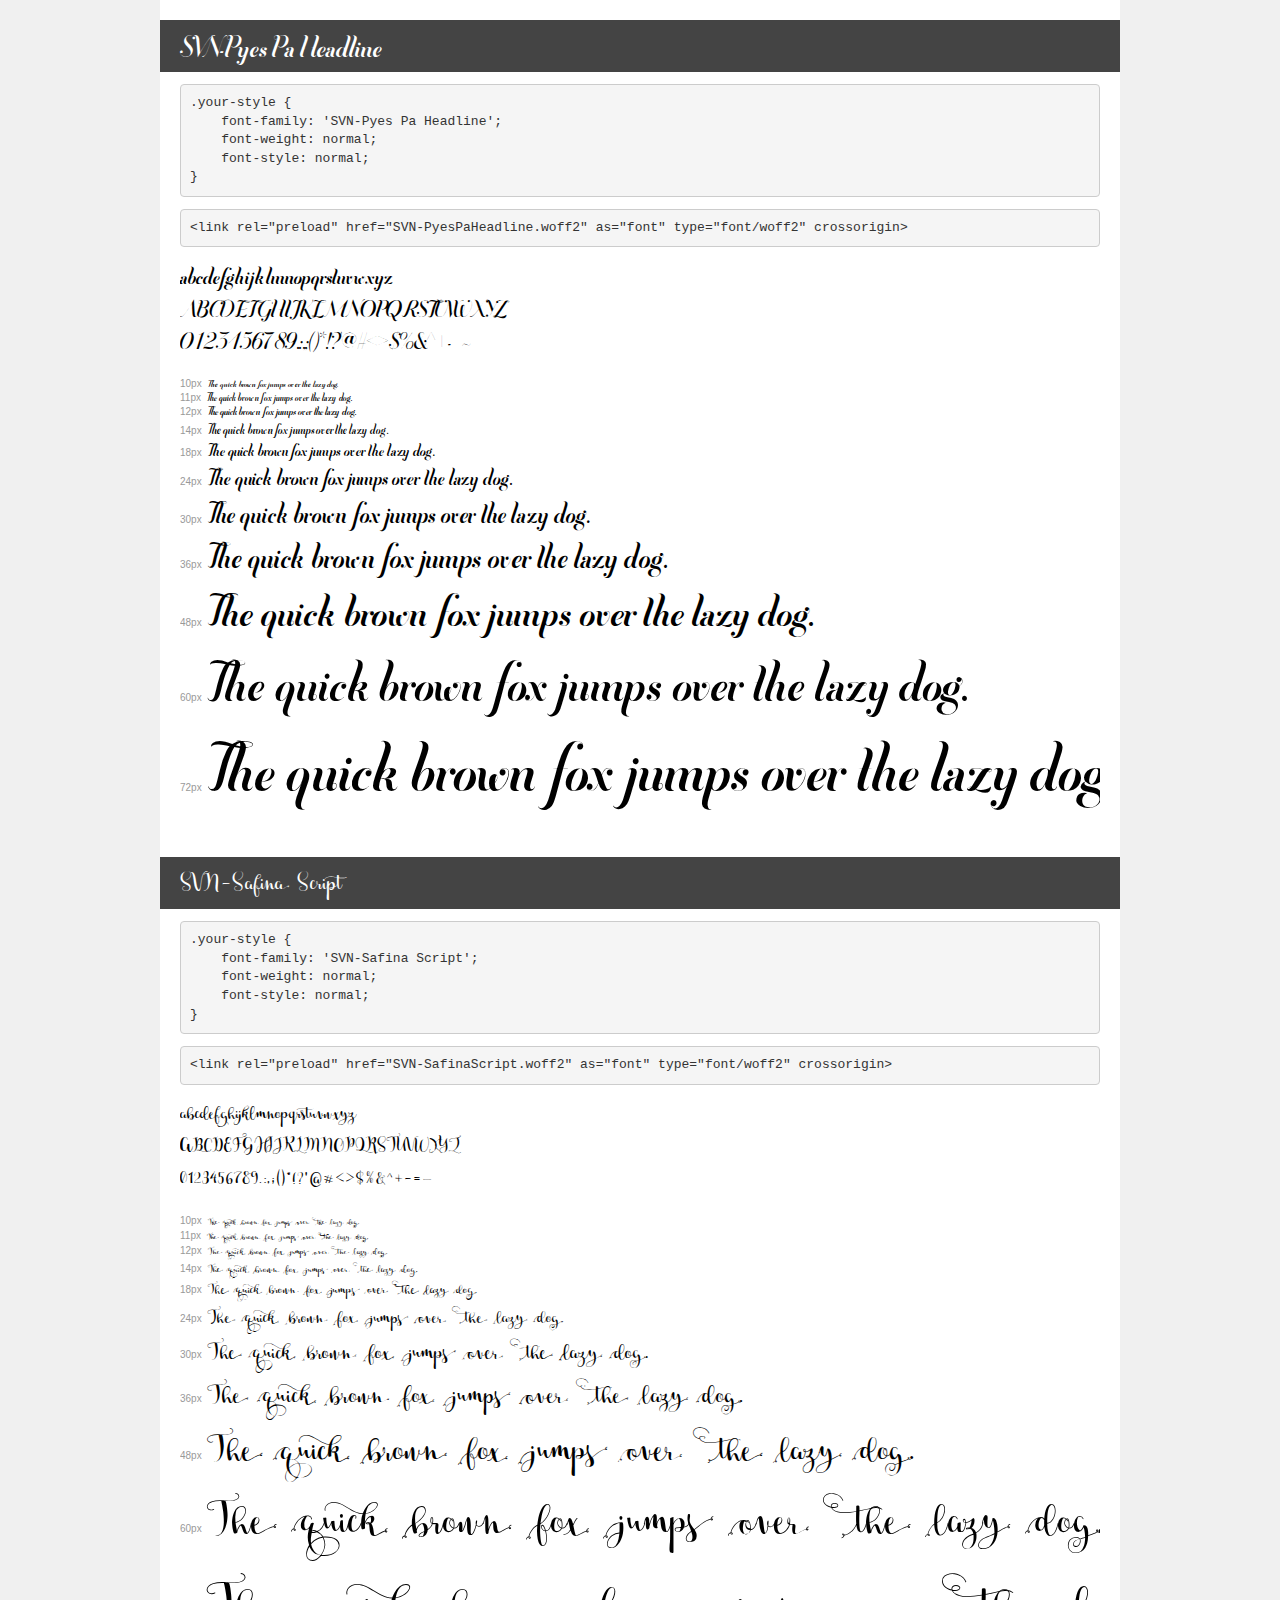
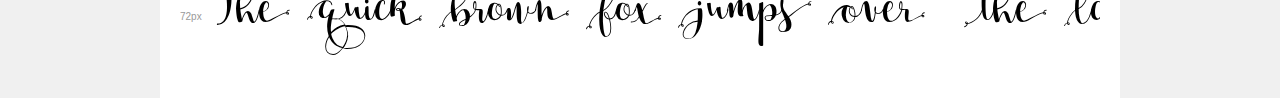
<file: transfonter.org-20230406-122424/demo.html>
<!DOCTYPE html>
<html lang="en">
<head>
    <meta charset="utf-8">
    <meta http-equiv="X-UA-Compatible" content="IE=edge">
    <meta name="viewport" content="width=device-width, initial-scale=1">
    <meta name="robots" content="noindex, noarchive">
    <meta name="format-detection" content="telephone=no">
    <title>Transfonter demo</title>
    <link href="stylesheet.css" rel="stylesheet">
    <style>
        /*
        http://meyerweb.com/eric/tools/css/reset/
        v2.0 | 20110126
        License: none (public domain)
        */
        html, body, div, span, applet, object, iframe,
        h1, h2, h3, h4, h5, h6, p, blockquote, pre,
        a, abbr, acronym, address, big, cite, code,
        del, dfn, em, img, ins, kbd, q, s, samp,
        small, strike, strong, sub, sup, tt, var,
        b, u, i, center,
        dl, dt, dd, ol, ul, li,
        fieldset, form, label, legend,
        table, caption, tbody, tfoot, thead, tr, th, td,
        article, aside, canvas, details, embed,
        figure, figcaption, footer, header, hgroup,
        menu, nav, output, ruby, section, summary,
        time, mark, audio, video {
            margin: 0;
            padding: 0;
            border: 0;
            font-size: 100%;
            font: inherit;
            vertical-align: baseline;
        }
        /* HTML5 display-role reset for older browsers */
        article, aside, details, figcaption, figure,
        footer, header, hgroup, menu, nav, section {
            display: block;
        }
        body {
            line-height: 1;
        }
        ol, ul {
            list-style: none;
        }
        blockquote, q {
            quotes: none;
        }
        blockquote:before, blockquote:after,
        q:before, q:after {
            content: '';
            content: none;
        }
        table {
            border-collapse: collapse;
            border-spacing: 0;
        }
        /* demo styles */
        body {
            background: #f0f0f0;
            color: #000;
        }
        .page {
            background: #fff;
            width: 920px;
            margin: 0 auto;
            padding: 20px 20px 0 20px;
            overflow: hidden;
        }
        .font-container {
            overflow-x: auto;
            overflow-y: hidden;
            margin-bottom: 40px;
            line-height: 1.3;
            white-space: nowrap;
            padding-bottom: 5px;
        }
        h1 {
            position: relative;
            background: #444;
            font-size: 32px;
            color: #fff;
            padding: 10px 20px;
            margin: 0 -20px 12px -20px;
        }
        .letters {
            font-size: 25px;
            margin-bottom: 20px;
        }
        .s10:before {
            content: '10px';
        }
        .s11:before {
            content: '11px';
        }
        .s12:before {
            content: '12px';
        }
        .s14:before {
            content: '14px';
        }
        .s18:before {
            content: '18px';
        }
        .s24:before {
            content: '24px';
        }
        .s30:before {
            content: '30px';
        }
        .s36:before {
            content: '36px';
        }
        .s48:before {
            content: '48px';
        }
        .s60:before {
            content: '60px';
        }
        .s72:before {
            content: '72px';
        }
        .s10:before, .s11:before, .s12:before, .s14:before,
        .s18:before, .s24:before, .s30:before, .s36:before,
        .s48:before, .s60:before, .s72:before {
            font-family: Arial, sans-serif;
            font-size: 10px;
            font-weight: normal;
            font-style: normal;
            color: #999;
            padding-right: 6px;
        }
        pre {
            display: block;
            padding: 9px;
            margin: 0 0 12px;
            font-family: Monaco, Menlo, Consolas, "Courier New", monospace;
            font-size: 13px;
            line-height: 1.428571429;
            color: #333;
            font-weight: normal;
            font-style: normal;
            background-color: #f5f5f5;
            border: 1px solid #ccc;
            overflow-x: auto;
            border-radius: 4px;
        }
        /* responsive */
        @media (max-width: 959px) {
            .page {
                width: auto;
                margin: 0;
            }
        }
    </style>
</head>
<body>
<div class="page">
    <div class="demo">
        <h1 style="font-family: 'SVN-Pyes Pa Headline'; font-weight: normal; font-style: normal;">SVN-Pyes Pa Headline</h1>
        <pre title="Usage">.your-style {
    font-family: 'SVN-Pyes Pa Headline';
    font-weight: normal;
    font-style: normal;
}</pre>
        <pre title="Preload (optional)">
&lt;link rel=&quot;preload&quot; href=&quot;SVN-PyesPaHeadline.woff2&quot; as=&quot;font&quot; type=&quot;font/woff2&quot; crossorigin&gt;</pre>
        <div class="font-container" style="font-family: 'SVN-Pyes Pa Headline'; font-weight: normal; font-style: normal;">
            <p class="letters">
                abcdefghijklmnopqrstuvwxyz<br>
ABCDEFGHIJKLMNOPQRSTUVWXYZ<br>
                0123456789.:,;()*!?'@#&lt;&gt;$%&^+-=~
            </p>
            <p class="s10" style="font-size: 10px;">The quick brown fox jumps over the lazy dog.</p>
            <p class="s11" style="font-size: 11px;">The quick brown fox jumps over the lazy dog.</p>
            <p class="s12" style="font-size: 12px;">The quick brown fox jumps over the lazy dog.</p>
            <p class="s14" style="font-size: 14px;">The quick brown fox jumps over the lazy dog.</p>
            <p class="s18" style="font-size: 18px;">The quick brown fox jumps over the lazy dog.</p>
            <p class="s24" style="font-size: 24px;">The quick brown fox jumps over the lazy dog.</p>
            <p class="s30" style="font-size: 30px;">The quick brown fox jumps over the lazy dog.</p>
            <p class="s36" style="font-size: 36px;">The quick brown fox jumps over the lazy dog.</p>
            <p class="s48" style="font-size: 48px;">The quick brown fox jumps over the lazy dog.</p>
            <p class="s60" style="font-size: 60px;">The quick brown fox jumps over the lazy dog.</p>
            <p class="s72" style="font-size: 72px;">The quick brown fox jumps over the lazy dog.</p>
        </div>
    </div>

    <div class="demo">
        <h1 style="font-family: 'SVN-Safina Script'; font-weight: normal; font-style: normal;">SVN-Safina Script</h1>
        <pre title="Usage">.your-style {
    font-family: 'SVN-Safina Script';
    font-weight: normal;
    font-style: normal;
}</pre>
        <pre title="Preload (optional)">
&lt;link rel=&quot;preload&quot; href=&quot;SVN-SafinaScript.woff2&quot; as=&quot;font&quot; type=&quot;font/woff2&quot; crossorigin&gt;</pre>
        <div class="font-container" style="font-family: 'SVN-Safina Script'; font-weight: normal; font-style: normal;">
            <p class="letters">
                abcdefghijklmnopqrstuvwxyz<br>
ABCDEFGHIJKLMNOPQRSTUVWXYZ<br>
                0123456789.:,;()*!?'@#&lt;&gt;$%&^+-=~
            </p>
            <p class="s10" style="font-size: 10px;">The quick brown fox jumps over the lazy dog.</p>
            <p class="s11" style="font-size: 11px;">The quick brown fox jumps over the lazy dog.</p>
            <p class="s12" style="font-size: 12px;">The quick brown fox jumps over the lazy dog.</p>
            <p class="s14" style="font-size: 14px;">The quick brown fox jumps over the lazy dog.</p>
            <p class="s18" style="font-size: 18px;">The quick brown fox jumps over the lazy dog.</p>
            <p class="s24" style="font-size: 24px;">The quick brown fox jumps over the lazy dog.</p>
            <p class="s30" style="font-size: 30px;">The quick brown fox jumps over the lazy dog.</p>
            <p class="s36" style="font-size: 36px;">The quick brown fox jumps over the lazy dog.</p>
            <p class="s48" style="font-size: 48px;">The quick brown fox jumps over the lazy dog.</p>
            <p class="s60" style="font-size: 60px;">The quick brown fox jumps over the lazy dog.</p>
            <p class="s72" style="font-size: 72px;">The quick brown fox jumps over the lazy dog.</p>
        </div>
    </div>

</div>
</body>
</html>
</file>
<file: style.css>
* {
    margin: 0;
    padding: 0;
    box-sizing: border-box;
}



#shop{
    padding-top: 10px;
    display: flex;
    color: #A63D4C; 
    font-size: 80px;
    font-family: 'Italianno', cursive;
    justify-content: center;
    background-color:#fff;
}





#p1{
    background-color:#fcf1ef;
    box-sizing:content-box;
    height: 650px;
}

#navbar{
    background-color: #fff;
}
.navul{
    list-style: none;
    display: flex;
    justify-content: center;
}
.navli1,.navli2,.navli3, .navli4, .navli5, .navli6, .navli7{
    text-decoration:none;
    display: inline-block;
    color: #A63D4C;
    text-transform:none;
    font-family: "Segoe UI",Arial,sans-serif;
    font-weight:bold;
    font-size: 20px;
    padding: 10px 10px 10px;
}
a:hover{
    color:#fcf1ef;
    transition: .5s;
    background: #A63D4C;
}

.navli1{
    color:#fcf1ef;
    transition: .5s;
    background: #A63D4C;
}

.picture{
    display: flex;
    justify-content: center;
}

.p2{
    padding-top:5px;
 
    background-color:#ffd7e1 ;
    display: flex;
    justify-content: center;
}

#sanphambanchay{
    background-color: #FDEDF0;
    height: 1500px;
  
}
.dem1{
    height: 70px;
}
.dem2{
    display: flex;
}
.dem2a1, .dem2a2{
    flex: 1;
}
.Sanpham{
    display: inline-block;
    text-decoration: none;
    justify-content: center;
    color: #A63D4C;
    text-transform: uppercase;
    font-family: "Segoe UI",Arial,sans-serif;
    font-weight:bold;
    font-size: 50px; 
    flex: 2;
}

.Sanpham:hover{
    color:#fcf1ef;
}


.sp1,.sp2{
    display: flex;
    justify-content: center;
    margin-top: 80px;
}


.Button{
    display: flex;
    justify-content:space-between;
    box-sizing: border-box;
    margin-top: 20px;
}
.Button1, .Button2, .Button3
{
    font-family: "Segoe UI",Arial,sans-serif;
    font-size: 30px; 
    height: 50px;
    justify-content: center;
    flex: 1;
    border-radius: 35px;
    /*border-color:  #ffbac7;*/
    border-color: #fff;
    background-color: rgb(227, 251, 255);
    color: #ff7e96;
    padding-bottom: 5px;
}

.Button1{
   margin-left: 250px;
}
.Button2{
    margin-left: 180px;
    margin-right: 180px;
}
.Button3{
    margin-right: 250px;
 }

 .Xemthem{
    justify-content: center;
    display: flex;
    margin-top: 100px;
 }

.xt{
    background-color: #f23f59;
    border-radius: 50px;
    height: 70px;
    width: 300px;
    border-color: #fff;
 }

 .xt-button{
    background-color: #f23f59;
    font-family: "Segoe UI",Arial,sans-serif;
    font-size: 30px; 
    border-radius: 50px;
    height: 70px;
    width: 300px;
    color: #fff;
    border-color: #fff;
 }

 
.xt-button:hover{
    background-color:rgb(227, 251, 255) ;
    color: #ff7e96;
    border-color: #fff;
}
 



.demblog1{
    background-color: #DFB2B9;
    height: 100px;
}
#Blog{
    background-color: #DFB2B9;
    height: 1500px;
}

.Blog-ten{
    display: flex;
    justify-content: center;
}
.Blog-a{
    height: 80px;
    text-decoration: none;
    color: #A63D4C;
    text-transform: uppercase;
    font-family: "Segoe UI",Arial,sans-serif;
    font-weight:bold;
    font-size: 50px; 
    justify-content: center;
}

.blogspa{
    margin-top: 50px;
    display: flex;
    justify-content: space-between;
}

.blogsp-1{
    margin-left: 150px;
    height: 500px;
}

.blogsp-2{
  width: 600px;
  margin-right: 250px;
    
}
.blogsp-2-a1{
    
    text-decoration: none;
    font-family: "Segoe UI",Arial,sans-serif;
    font-weight:bold;
    font-size: 40px; 
    color:#fff;
}

.blogsp-2-a1:hover{
    color: rgb(190, 245, 255);
    background-color: #DFB2B9;
}

.blogsp-2-a2{
    padding-top: 20px;
    font-family: "Segoe UI",Arial,sans-serif;
    font-size: 20px; 
    color: #404040;
}

.blogspb{
    margin-top: 100px;
    display: flex;
    justify-content: space-between;
}
.blogsp-3{
    margin-right: 200px;
    height: 500px;
}
.blogsp-4{
    width: 700px;
  
    margin-left: 150px;
}

.blogsp-4-a1{
    text-decoration: none;
    font-family: "Segoe UI",Arial,sans-serif;
    font-weight:bold;
    font-size: 40px; 
    color:#fff;
}
.blogsp-4-a1:hover{
    color: rgb(190, 245, 255);
    background-color: #DFB2B9;
}

.blogsp-4-a2{
    padding-top: 20px;
    font-family: "Segoe UI",Arial,sans-serif;
    font-size: 20px; 
    color: #404040;
}


#end{
    background-color: #fff;
    height: 400px;
    display: flex;
    justify-content: space-between;
}
.end-gioithieu{
    padding-top: 10px;
    color: #A63D4C; 
    font-size: 80px;
    font-family: 'Italianno', cursive;
    width: 400px;
    flex:1.5;
}
.end-gioithieu-1{
    padding-top:100px;
    display: flex;
    justify-content: center;
  
}
.end-gioithieu-2{
    display: flex;
    justify-content: center;
    font-family: 'Italianno', cursive;
    font-size: 30px; 
    color: #6a1824;
    margin-left:170px;
    width:300px;

}

.end-lienket{
    flex:1;
    margin-top: 100px;
    font-family: "Segoe UI",Arial,sans-serif;
    color: #404040;
}
.end-lienket-1{
    color: #A63D4C;
    font-size: 40px;
}
.end-lienket-2{
    list-style: none;
}
.end-lienket-2-a{
    text-decoration: none;
    font-family: "Segoe UI",Arial,sans-serif;
    font-size: 20px; 
    color: #404040;
}
.end-lienket-2-a:hover{
    color: #A63D4C;
    background-color: #fff;
    text-decoration: underline;
}

.end-lienhe{
    flex:1;
    margin-top: 100px;
    font-family: "Segoe UI",Arial,sans-serif;
    color: #404040;
}
.end-lienhe-1{
    color: #A63D4C;
    font-size: 40px;
}
.end-lienhe-2{
    list-style: none;
    font-size: 20px;
}
</file>
<file: stylechinhsach.css>
* {
    margin: 0;
    padding: 0;
    box-sizing: border-box;
}


#shop{
    padding-top: 10px;
    display: flex;
    color: #A63D4C; 
    font-size: 80px;
    font-family: 'Italianno', cursive;
    justify-content: center;
    background-color:#fff;
}




#navbar{
    background-color: #fff;
}
.navul{
    list-style: none;
    display: flex;
    justify-content: center;
}
.navli1,.navli2,.navli3, .navli4, .navli5, .navli6, .navli7{
    text-decoration:none;
    display: inline-block;
    color: #A63D4C;
    text-transform:none;
    font-family: "Segoe UI",Arial,sans-serif;
    font-weight:bold;
    font-size: 20px;
    padding: 10px 10px 10px;
}
a:hover{
    color:#fcf1ef;
    transition: .5s;
    background: #A63D4C;
}

.navli6{
    color:#fcf1ef;
    transition: .5s;
    background: #A63D4C;
}






#p1{
    background-color: #FDEDF0;
    height: 570px;
}
.p1-1{
    display: inline-block;
    color: #A63D4C;
    font-family: "Segoe UI",Arial,sans-serif;
    font-weight:bold;
    font-size: 50px; 
    padding-top: 50px;
    margin-left:150px;
}
.p1-2{
    display: inline-block;
    color: #422a2e;
    font-family: "Segoe UI",Arial,sans-serif;
    font-size: 20px; 
    padding-top: 20px;
    margin-left:150px;
    width: 1200px;
}

#p2{
    background-color:rgb(228, 248, 251);
    height: 1300px;
}
.p2-1{
    display: inline-block;
    color:  rgb(92, 160, 172);
    font-family: "Segoe UI",Arial,sans-serif;
    font-weight:bold;
    font-size: 50px; 
    padding-top: 50px;
    margin-left:150px;
}
.p2-2{
    display: inline-block;
    color: #422a2e;
    font-family: "Segoe UI",Arial,sans-serif;
    font-size: 20px; 
    padding-top: 20px;
    margin-left:150px;
    width: 1200px;
}

#p3{
    background-color: #FDEDF0;
    height: 620px;
}
.p3-1{
    display: inline-block;
    color: #A63D4C;
    font-family: "Segoe UI",Arial,sans-serif;
    font-weight:bold;
    font-size: 50px; 
    padding-top: 50px;
    margin-left:150px;
}
.p3-2{
    display: inline-block;
    color: #422a2e;
    font-family: "Segoe UI",Arial,sans-serif;
    font-size: 20px; 
    padding-top: 20px;
    margin-left:150px;
    width: 1200px;
}









#end{
    background-color: #fff;
    height: 400px;
    display: flex;
    justify-content: space-between;
}
.end-gioithieu{
    padding-top: 10px;
    color: #A63D4C; 
    font-size: 80px;
    font-family: 'Italianno', cursive;
    width: 400px;
    flex:1.5;
}
.end-gioithieu-1{
    padding-top:100px;
    display: flex;
    justify-content: center;
  
}
.end-gioithieu-2{
    display: flex;
    justify-content: center;
    font-family: 'Italianno', cursive;
    font-size: 30px; 
    color: #6a1824;
    margin-left:170px;
    width:300px;

}

.end-lienket{
    flex:1;
    margin-top: 100px;
    font-family: "Segoe UI",Arial,sans-serif;
    color: #404040;
}
.end-lienket-1{
    color: #A63D4C;
    font-size: 40px;
}
.end-lienket-2{
    list-style: none;
}
.end-lienket-2-a{
    text-decoration: none;
    font-family: "Segoe UI",Arial,sans-serif;
    font-size: 20px; 
    color: #404040;
}
.end-lienket-2-a:hover{
    color: #A63D4C;
    background-color: #fff;
    text-decoration: underline;
}

.end-lienhe{
    flex:1;
    margin-top: 100px;
    font-family: "Segoe UI",Arial,sans-serif;
    color: #404040;
}
.end-lienhe-1{
    color: #A63D4C;
    font-size: 40px;
}
.end-lienhe-2{
    list-style: none;
    font-size: 20px;
}
</file>
<file: styledt.css>
* {
    margin: 0;
    padding: 0;
    box-sizing: border-box;
}


#shop{
    padding-top: 10px;
    display: flex;
    color: #A63D4C; 
    font-size: 80px;
    font-family: 'Italianno', cursive;
    justify-content: center;
    background-color:#fff;
}




#navbar{
    background-color: #fff;
}
.navul{
    list-style: none;
    display: flex;
    justify-content: center;
}
.navli1,.navli2,.navli3, .navli4, .navli5, .navli6, .navli7{
    text-decoration:none;
    display: inline-block;
    color: #A63D4C;
    text-transform:none;
    font-family: "Segoe UI",Arial,sans-serif;
    font-weight:bold;
    font-size: 20px;
    padding: 10px 10px 10px;
}
a:hover{
    color:#fcf1ef;
    transition: .5s;
    background: #A63D4C;
}

.navli5{
    color:#fcf1ef;
    transition: .5s;
    background: #A63D4C;
}



#doitac{
    background-color:rgb(228, 248, 251);
    height:3500px;
}
.gioithieu{
    display:flex;
   
}
.gioithieu-1{
    margin-left: 150px;
    margin-right: 150px;
    padding-top:50px;
    font-family: "Segoe UI",Arial,sans-serif;
    font-size: 25px;
    color:#A63D4C;
}

.blogspa{
    padding-top: 100px;
    display: flex;
    justify-content: space-between;
}

.blogsp-1{
    margin-left: 150px;
    height: 500px;
}

.blogsp-2{
  width: 600px;
  margin-right: 250px;
    
}
.blogsp-2-a1{
    
    text-decoration: none;
    font-family: "Segoe UI",Arial,sans-serif;
    font-weight:bold;
    font-size: 80px; 
    color:#fff;
    -webkit-text-stroke: 0.5px #3598b8;
}

.blogsp-2-a1:hover{
    color:  rgb(157, 228, 241);
    background-color:rgb(228, 248, 251);
}

.blogsp-2-a2{
    padding-top: 20px;
    font-family: "Segoe UI",Arial,sans-serif;
    font-size: 20px; 
    color: #404040;
}

.blogspb{
    margin-top: 100px;
    display: flex;
    justify-content: space-between;
}
.blogsp-3{
    margin-right: 200px;
    height: 500px;
}
.blogsp-4{
    width: 700px;
  
    margin-left: 150px;
}

.blogsp-4-a1{
    text-decoration: none;
    font-family: "Segoe UI",Arial,sans-serif;
    font-weight:bold;
    font-size: 80px; 
    color:#fff;
    -webkit-text-stroke: 0.5px #3598b8;
}
.blogsp-4-a1:hover{
    color: rgb(157, 228, 241);
    background-color:rgb(228, 248, 251);
}

.blogsp-4-a2{
    padding-top: 20px;
    font-family: "Segoe UI",Arial,sans-serif;
    font-size: 20px; 
    color: #404040;

}


.blogspc{
    padding-top: 100px;
    display: flex;
    justify-content: space-between;
}

.blogspc-1{
    margin-left: 150px;
    height: 500px;
}

.blogspc-2{
  width: 600px;
  margin-right: 250px;
    
}
.blogspc-2-a1{
    
    text-decoration: none;
    font-family: "Segoe UI",Arial,sans-serif;
    font-weight:bold;
    font-size: 80px; 
    color:#fff;
    -webkit-text-stroke: 0.5px #3598b8;
}

.blogspc-2-a1:hover{
    color:  rgb(157, 228, 241);
    background-color:rgb(228, 248, 251);
}

.blogspc-2-a2{
    padding-top: 20px;
    font-family: "Segoe UI",Arial,sans-serif;
    font-size: 20px; 
    color: #404040;
}

.blogspd{
    margin-top: 100px;
    display: flex;
    justify-content: space-between;
}
.blogspd-3{
    margin-right: 200px;
    height: 500px;
}
.blogspd-4{
    width: 700px;
  
    margin-left: 150px;
}

.blogspd-4-a1{
    text-decoration: none;
    font-family: "Segoe UI",Arial,sans-serif;
    font-weight:bold;
    font-size: 80px; 
    color:#fff;
    -webkit-text-stroke: 0.5px #3598b8;
}
.blogspd-4-a1:hover{
    color: rgb(157, 228, 241);
    background-color:rgb(228, 248, 251);
}

.blogspd-4-a2{
    padding-top: 20px;
    font-family: "Segoe UI",Arial,sans-serif;
    font-size: 20px; 
    color: #404040;

}
.blogspe{
    padding-top: 100px;
    display: flex;
    justify-content: space-between;
}

.blogspe-1{
    margin-left: 150px;
    height: 500px;
}

.blogspe-2{
  width: 600px;
  margin-right: 250px;
    
}
.blogspe-2-a1{
    
    text-decoration: none;
    font-family: "Segoe UI",Arial,sans-serif;
    font-weight:bold;
    font-size: 75px; 
    color:#fff;
    -webkit-text-stroke: 0.5px #3598b8;
}

.blogspe-2-a1:hover{
    color:  rgb(157, 228, 241);
    background-color:rgb(228, 248, 251);
}

.blogspe-2-a2{
    padding-top: 20px;
    font-family: "Segoe UI",Arial,sans-serif;
    font-size: 20px; 
    color: #404040;
}



.Xemthem{
    justify-content: center;
    display: flex;
    margin-top: 100px;
 }

.xt{
    background-color: #f23f59;
    border-radius: 50px;
    height: 70px;
    width: 300px;
    border-color: #fff;
 }

 .xt-button{
    background-color: #f23f59;
    font-family: "Segoe UI",Arial,sans-serif;
    font-size: 30px; 
    border-radius: 50px;
    height: 70px;
    width: 300px;
    color: #fff;
    border-color: #fff;
 }

 
.xt-button:hover{
    background-color:rgb(227, 251, 255) ;
    color: #ff7e96;
    border-color: #fff;
}
 










#end{
    background-color: #fff;
    height: 400px;
    display: flex;
    justify-content: space-between;
}
.end-gioithieu{
    padding-top: 10px;
    color: #A63D4C; 
    font-size: 80px;
    font-family: 'Italianno', cursive;
    width: 400px;
    flex:1.5;
}
.end-gioithieu-1{
    padding-top:100px;
    display: flex;
    justify-content: center;
  
}
.end-gioithieu-2{
    display: flex;
    justify-content: center;
    font-family: 'Italianno', cursive;
    font-size: 30px; 
    color: #6a1824;
    margin-left:170px;
    width:300px;

}

.end-lienket{
    flex:1;
    margin-top: 100px;
    font-family: "Segoe UI",Arial,sans-serif;
    color: #404040;
}
.end-lienket-1{
    color: #A63D4C;
    font-size: 40px;
}
.end-lienket-2{
    list-style: none;
}
.end-lienket-2-a{
    text-decoration: none;
    font-family: "Segoe UI",Arial,sans-serif;
    font-size: 20px; 
    color: #404040;
}
.end-lienket-2-a:hover{
    color: #A63D4C;
    background-color: #fff;
    text-decoration: underline;
}

.end-lienhe{
    flex:1;
    margin-top: 100px;
    font-family: "Segoe UI",Arial,sans-serif;
    color: #404040;
}
.end-lienhe-1{
    color: #A63D4C;
    font-size: 40px;
}
.end-lienhe-2{
    list-style: none;
    font-size: 20px;
}
</file>
<file: stylegt.css>
* {
    margin: 0;
    padding: 0;
    box-sizing: border-box;
}


#shop{
    padding-top: 10px;
    display: flex;
    color: #A63D4C; 
    font-size: 80px;
    font-family: 'Italianno', cursive;
    justify-content: center;
    background-color:#fff;
}




#navbar{
    background-color: #fff;
}
.navul{
    list-style: none;
    display: flex;
    justify-content: center;
}
.navli1,.navli2,.navli3, .navli4, .navli5, .navli6, .navli7{
    text-decoration:none;
    display: inline-block;
    color: #A63D4C;
    text-transform:none;
    font-family: "Segoe UI",Arial,sans-serif;
    font-weight:bold;
    font-size: 20px;
    padding: 10px 10px 10px;
}
a:hover{
    color:#fcf1ef;
    transition: .5s;
    background: #A63D4C;
}

.navli2{
    color:#fcf1ef;
    transition: .5s;
    background: #A63D4C;
}

#gt{
    background-color:#fbb4c0;
}
.gt-1,.gt-2,.gt-3{
    display: flex;
    justify-content: center;
}


#end{
    background-color: #fff;
    height: 400px;
    display: flex;
    justify-content: space-between;
}
.end-gioithieu{
    padding-top: 10px;
    color: #A63D4C; 
    font-size: 80px;
    font-family: 'Italianno', cursive;
    width: 400px;
    flex:1.5;
}
.end-gioithieu-1{
    padding-top:100px;
    display: flex;
    justify-content: center;
  
}
.end-gioithieu-2{
    display: flex;
    justify-content: center;
    font-family: 'Italianno', cursive;
    font-size: 30px; 
    color: #6a1824;
    margin-left:170px;
    width:300px;

}

.end-lienket{
    flex:1;
    margin-top: 100px;
    font-family: "Segoe UI",Arial,sans-serif;
    color: #404040;
}
.end-lienket-1{
    color: #A63D4C;
    font-size: 40px;
}
.end-lienket-2{
    list-style: none;
}
.end-lienket-2-a{
    text-decoration: none;
    font-family: "Segoe UI",Arial,sans-serif;
    font-size: 20px; 
    color: #404040;
}
.end-lienket-2-a:hover{
    color: #A63D4C;
    background-color: #fff;
    text-decoration: underline;
}

.end-lienhe{
    flex:1;
    margin-top: 100px;
    font-family: "Segoe UI",Arial,sans-serif;
    color: #404040;
}
.end-lienhe-1{
    color: #A63D4C;
    font-size: 40px;
}
.end-lienhe-2{
    list-style: none;
    font-size: 20px;
}
</file>
<file: stylelh.css>
* {
    margin: 0;
    padding: 0;
    box-sizing: border-box;
}


#shop{
    padding-top: 10px;
    display: flex;
    color: #A63D4C; 
    font-size: 80px;
    font-family: 'Italianno', cursive;
    justify-content: center;
    background-color:#fff;
}




#navbar{
    background-color: #fff;
}
.navul{
    list-style: none;
    display: flex;
    justify-content: center;
}
.navli1,.navli2,.navli3, .navli4, .navli5, .navli6, .navli7{
    text-decoration:none;
    display: inline-block;
    color: #A63D4C;
    text-transform:none;
    font-family: "Segoe UI",Arial,sans-serif;
    font-weight:bold;
    font-size: 20px;
    padding: 10px 10px 10px;
}
a:hover{
    color:#fcf1ef;
    transition: .5s;
    background: #A63D4C;
}

.navli7{
    color:#fcf1ef;
    transition: .5s;
    background: #A63D4C;
}


#p1{
    background-color: #FDEDF0;
    height: 570px;
}
.p1-1{
    display: inline-block;
    color: #A63D4C;
    font-family: "Segoe UI",Arial,sans-serif;
    font-weight:bold;
    font-size: 50px; 
    padding-top: 50px;
    margin-left:150px;
}
.p1-2{
    display: inline-block;
    color: #422a2e;
    font-family: "Segoe UI",Arial,sans-serif;
    font-size: 20px; 
    padding-top: 20px;
    margin-left:150px;
    width: 1200px;
}






#end{
    background-color: #fff;
    height: 400px;
    display: flex;
    justify-content: space-between;
}
.end-gioithieu{
    padding-top: 10px;
    color: #A63D4C; 
    font-size: 80px;
    font-family: 'Italianno', cursive;
    width: 400px;
    flex:1.5;
}
.end-gioithieu-1{
    padding-top:100px;
    display: flex;
    justify-content: center;
  
}
.end-gioithieu-2{
    display: flex;
    justify-content: center;
    font-family: 'Italianno', cursive;
    font-size: 30px; 
    color: #6a1824;
    margin-left:170px;
    width:300px;

}

.end-lienket{
    flex:1;
    margin-top: 100px;
    font-family: "Segoe UI",Arial,sans-serif;
    color: #404040;
}
.end-lienket-1{
    color: #A63D4C;
    font-size: 40px;
}
.end-lienket-2{
    list-style: none;
}
.end-lienket-2-a{
    text-decoration: none;
    font-family: "Segoe UI",Arial,sans-serif;
    font-size: 20px; 
    color: #404040;
}
.end-lienket-2-a:hover{
    color: #A63D4C;
    background-color: #fff;
    text-decoration: underline;
}

.end-lienhe{
    flex:1;
    margin-top: 100px;
    font-family: "Segoe UI",Arial,sans-serif;
    color: #404040;
}
.end-lienhe-1{
    color: #A63D4C;
    font-size: 40px;
}
.end-lienhe-2{
    list-style: none;
    font-size: 20px;
}
</file>
<file: stylesp.css>
* {
    margin: 0;
    padding: 0;
    box-sizing: border-box;
}


#shop{
    padding-top: 10px;
    display: flex;
    color: #A63D4C; 
    font-size: 80px;
    font-family: 'Italianno', cursive;
    justify-content: center;
    background-color:#fff;
}




#navbar{
    background-color: #fff;
}
.navul{
    list-style: none;
    display: flex;
    justify-content: center;
}
.navli1,.navli2,.navli3, .navli4, .navli5, .navli6, .navli7{
    text-decoration:none;
    display: inline-block;
    color: #A63D4C;
    text-transform:none;
    font-family: "Segoe UI",Arial,sans-serif;
    font-weight:bold;
    font-size: 20px;
    padding: 10px 10px 10px;
}
a:hover{
    color:#fcf1ef;
    transition: .5s;
    background: #A63D4C;
}

.navli3{
    color:#fcf1ef;
    transition: .5s;
    background: #A63D4C;
}


#sanphambanchay{
    background-color: #FDEDF0;
    height: 3500px;
  
}


.sp1,.sp2,.sp3,.sp4,.sp5,.sp6{
    display: flex;
    justify-content: center;
}

.dem1{
    height: 80px;
}
.sp2,.sp3,.sp4,.sp5,.sp6{
    margin-top: 80px;
}
.Button{
    display: flex;
    justify-content:space-between;
    box-sizing: border-box;
    margin-top: 20px;
}
.Button1, .Button2, .Button3
{
    font-family: "Segoe UI",Arial,sans-serif;
    font-size: 30px; 
    height: 50px;
    justify-content: center;
    flex: 1;
    border-radius: 35px;
    border-color: #fff;
    background-color: rgb(227, 251, 255);
    color: #ff7e96;
    padding-bottom: 5px;
}

.Button1{
   margin-left: 250px;
}
.Button2{
    margin-left: 180px;
    margin-right: 180px;
}
.Button3{
    margin-right: 250px;
 }

 .Xemthem{
    justify-content: center;
    display: flex;
    margin-top: 100px;
 }

.xt{
    background-color: #f23f59;
    border-radius: 50px;
    height: 70px;
    width: 300px;
    border-color: #fff;
 }

 .xt-button{
    background-color: #f23f59;
    font-family: "Segoe UI",Arial,sans-serif;
    font-size: 30px; 
    border-radius: 50px;
    height: 70px;
    width: 300px;
    color: #fff;
    border-color: #fff;
 }

 
.xt-button:hover{
    background-color:rgb(227, 251, 255) ;
    color: #ff7e96;
    border-color: #fff;
}
 


#end{
    background-color: #fff;
    height: 400px;
    display: flex;
    justify-content: space-between;
}
.end-gioithieu{
    padding-top: 10px;
    color: #A63D4C; 
    font-size: 80px;
    font-family: 'Italianno', cursive;
    width: 400px;
    flex:1.5;
}
.end-gioithieu-1{
    padding-top:100px;
    display: flex;
    justify-content: center;
  
}
.end-gioithieu-2{
    display: flex;
    justify-content: center;
    font-family: 'Italianno', cursive;
    font-size: 30px; 
    color: #6a1824;
    margin-left:170px;
    width:300px;

}

.end-lienket{
    flex:1;
    margin-top: 100px;
    font-family: "Segoe UI",Arial,sans-serif;
    color: #404040;
}
.end-lienket-1{
    color: #A63D4C;
    font-size: 40px;
}
.end-lienket-2{
    list-style: none;
}
.end-lienket-2-a{
    text-decoration: none;
    font-family: "Segoe UI",Arial,sans-serif;
    font-size: 20px; 
    color: #404040;
}
.end-lienket-2-a:hover{
    color: #A63D4C;
    background-color: #fff;
    text-decoration: underline;
}

.end-lienhe{
    flex:1;
    margin-top: 100px;
    font-family: "Segoe UI",Arial,sans-serif;
    color: #404040;
}
.end-lienhe-1{
    color: #A63D4C;
    font-size: 40px;
}
.end-lienhe-2{
    list-style: none;
    font-size: 20px;
}
</file>
<file: stylett.css>
* {
    margin: 0;
    padding: 0;
    box-sizing: border-box;
}


#shop{
    padding-top: 10px;
    display: flex;
    color: #A63D4C; 
    font-size: 80px;
    font-family: 'Italianno', cursive;
    justify-content: center;
    background-color:#fff;
}




#navbar{
    background-color: #fff;
}
.navul{
    list-style: none;
    display: flex;
    justify-content: center;
}
.navli1,.navli2,.navli3, .navli4, .navli5, .navli6, .navli7{
    text-decoration:none;
    display: inline-block;
    color: #A63D4C;
    text-transform:none;
    font-family: "Segoe UI",Arial,sans-serif;
    font-weight:bold;
    font-size: 20px;
    padding: 10px 10px 10px;
}
a:hover{
    color:#fcf1ef;
    transition: .5s;
    background: #A63D4C;
}

.navli4{
    color:#fcf1ef;
    transition: .5s;
    background: #A63D4C;
}

#tintuc-1{
    background-color: #DFB2B9;
    height: 1350px;
}
.blogspa{
    padding-top: 100px;
    display: flex;
    justify-content: space-between;
}

.blogsp-1{
    margin-left: 150px;
    height: 500px;
}

.blogsp-2{
  width: 600px;
  margin-right: 250px;
    
}
.blogsp-2-a1{
    
    text-decoration: none;
    font-family: "Segoe UI",Arial,sans-serif;
    font-weight:bold;
    font-size: 40px; 
    color:#fff;
}

.blogsp-2-a1:hover{
    color: rgb(190, 245, 255);
    background-color: #DFB2B9;
}

.blogsp-2-a2{
    padding-top: 20px;
    font-family: "Segoe UI",Arial,sans-serif;
    font-size: 20px; 
    color: #404040;
}

.blogspb{
    margin-top: 100px;
    display: flex;
    justify-content: space-between;
}
.blogsp-3{
    margin-right: 200px;
    height: 500px;
}
.blogsp-4{
    width: 700px;
  
    margin-left: 150px;
}

.blogsp-4-a1{
    text-decoration: none;
    font-family: "Segoe UI",Arial,sans-serif;
    font-weight:bold;
    font-size: 40px; 
    color:#fff;
}
.blogsp-4-a1:hover{
    color: rgb(190, 245, 255);
    background-color: #DFB2B9;
}

.blogsp-4-a2{
    padding-top: 20px;
    font-family: "Segoe UI",Arial,sans-serif;
    font-size: 20px; 
    color: #404040;
}



#tintuc-2{
    background-color:#fcf1ef;
    height: 1350px;
}
.blogspc{
    padding-top: 100px;
    display: flex;
    justify-content: space-between;
}

.blogspc-1{
    margin-left: 150px;
    height: 500px;
}

.blogspc-2{
  width: 600px;
  margin-right: 250px;
    
}
.blogspc-2-a1{
    
    text-decoration: none;
    font-family: "Segoe UI",Arial,sans-serif;
    font-weight:bold;
    font-size: 40px; 
    color:#d82023;
}

.blogspc-2-a1:hover{
    color:rgb(122, 195, 208);
    background-color: #fcf1ef;
}

.blogspc-2-a2{
    padding-top: 20px;
    font-family: "Segoe UI",Arial,sans-serif;
    font-size: 20px; 
    color: #404040;
}

.blogspd{
    margin-top: 100px;
    display: flex;
    justify-content: space-between;
}
.blogspd-3{
    margin-right: 200px;
    height: 500px;
}
.blogspd-4{
    width: 700px;
  
    margin-left: 150px;
}

.blogspd-4-a1{
    text-decoration: none;
    font-family: "Segoe UI",Arial,sans-serif;
    font-weight:bold;
    font-size: 40px; 
    color:#d82023;
}
.blogspd-4-a1:hover{
    color: rgb(122, 195, 208);
    background-color: #fcf1ef;
}

.blogspd-4-a2{
    padding-top: 20px;
    font-family: "Segoe UI",Arial,sans-serif;
    font-size: 20px; 
    color: #404040;
}


#tintuc-3{
    background-color: #DFB2B9;
    height: 1500px;
}
.blogspe{
    padding-top: 100px;
    display: flex;
    justify-content: space-between;
}

.blogspe-1{
    margin-left: 150px;
    height: 500px;
}

.blogspe-2{
  width: 600px;
  margin-right: 250px;
    
}
.blogspe-2-a1{
    
    text-decoration: none;
    font-family: "Segoe UI",Arial,sans-serif;
    font-weight:bold;
    font-size: 40px; 
    color:#fff;
}

.blogspe-2-a1:hover{
    color: rgb(190, 245, 255);
    background-color: #DFB2B9;
}

.blogspe-2-a2{
    padding-top: 20px;
    font-family: "Segoe UI",Arial,sans-serif;
    font-size: 20px; 
    color: #404040;
}

.blogspf{
    margin-top: 100px;
    display: flex;
    justify-content: space-between;
}
.blogspf-3{
    margin-right: 200px;
    height: 500px;
}
.blogspf-4{
    width: 700px;
    margin-left: 150px;
}

.blogspf-4-a1{
    text-decoration: none;
    font-family: "Segoe UI",Arial,sans-serif;
    font-weight:bold;
    font-size: 40px; 
    color:#fff;
}
.blogspf-4-a1:hover{
    color: rgb(190, 245, 255);
    background-color: #DFB2B9;
}

.blogspf-4-a2{
    padding-top: 20px;
    font-family: "Segoe UI",Arial,sans-serif;
    font-size: 20px; 
    color: #404040;
}

.Xemthem{
    justify-content: center;
    display: flex;
    margin-top: 100px;
 }

.xt{
    background-color: #f23f59;
    border-radius: 50px;
    height: 70px;
    width: 300px;
    border-color: #fff;
 }

 .xt-button{
    background-color: #f23f59;
    font-family: "Segoe UI",Arial,sans-serif;
    font-size: 30px; 
    border-radius: 50px;
    height: 70px;
    width: 300px;
    color: #fff;
    border-color: #fff;
 }

 
.xt-button:hover{
    background-color:rgb(227, 251, 255) ;
    color: #ff7e96;
    border-color: #fff;
}
 


#end{
    background-color: #fff;
    height: 400px;
    display: flex;
    justify-content: space-between;
}
.end-gioithieu{
    padding-top: 10px;
    color: #A63D4C; 
    font-size: 80px;
    font-family: 'Italianno', cursive;
    width: 400px;
    flex:1.5;
}
.end-gioithieu-1{
    padding-top:100px;
    display: flex;
    justify-content: center;
  
}
.end-gioithieu-2{
    display: flex;
    justify-content: center;
    font-family: 'Italianno', cursive;
    font-size: 30px; 
    color: #6a1824;
    margin-left:170px;
    width:300px;

}

.end-lienket{
    flex:1;
    margin-top: 100px;
    font-family: "Segoe UI",Arial,sans-serif;
    color: #404040;
}
.end-lienket-1{
    color: #A63D4C;
    font-size: 40px;
}
.end-lienket-2{
    list-style: none;
}
.end-lienket-2-a{
    text-decoration: none;
    font-family: "Segoe UI",Arial,sans-serif;
    font-size: 20px; 
    color: #404040;
}
.end-lienket-2-a:hover{
    color: #A63D4C;
    background-color: #fff;
    text-decoration: underline;
}

.end-lienhe{
    flex:1;
    margin-top: 100px;
    font-family: "Segoe UI",Arial,sans-serif;
    color: #404040;
}
.end-lienhe-1{
    color: #A63D4C;
    font-size: 40px;
}
.end-lienhe-2{
    list-style: none;
    font-size: 20px;
}
</file>
<file: transfonter.org-20230406-122424/stylesheet.css>
@font-face {
    font-family: 'SVN-Pyes Pa Headline';
    src: url('SVN-PyesPaHeadline.woff2') format('woff2'),
        url('SVN-PyesPaHeadline.woff') format('woff');
    font-weight: normal;
    font-style: normal;
    font-display: swap;
}

@font-face {
    font-family: 'SVN-Safina Script';
    src: url('SVN-SafinaScript.woff2') format('woff2'),
        url('SVN-SafinaScript.woff') format('woff');
    font-weight: normal;
    font-style: normal;
    font-display: swap;
}
</file>
